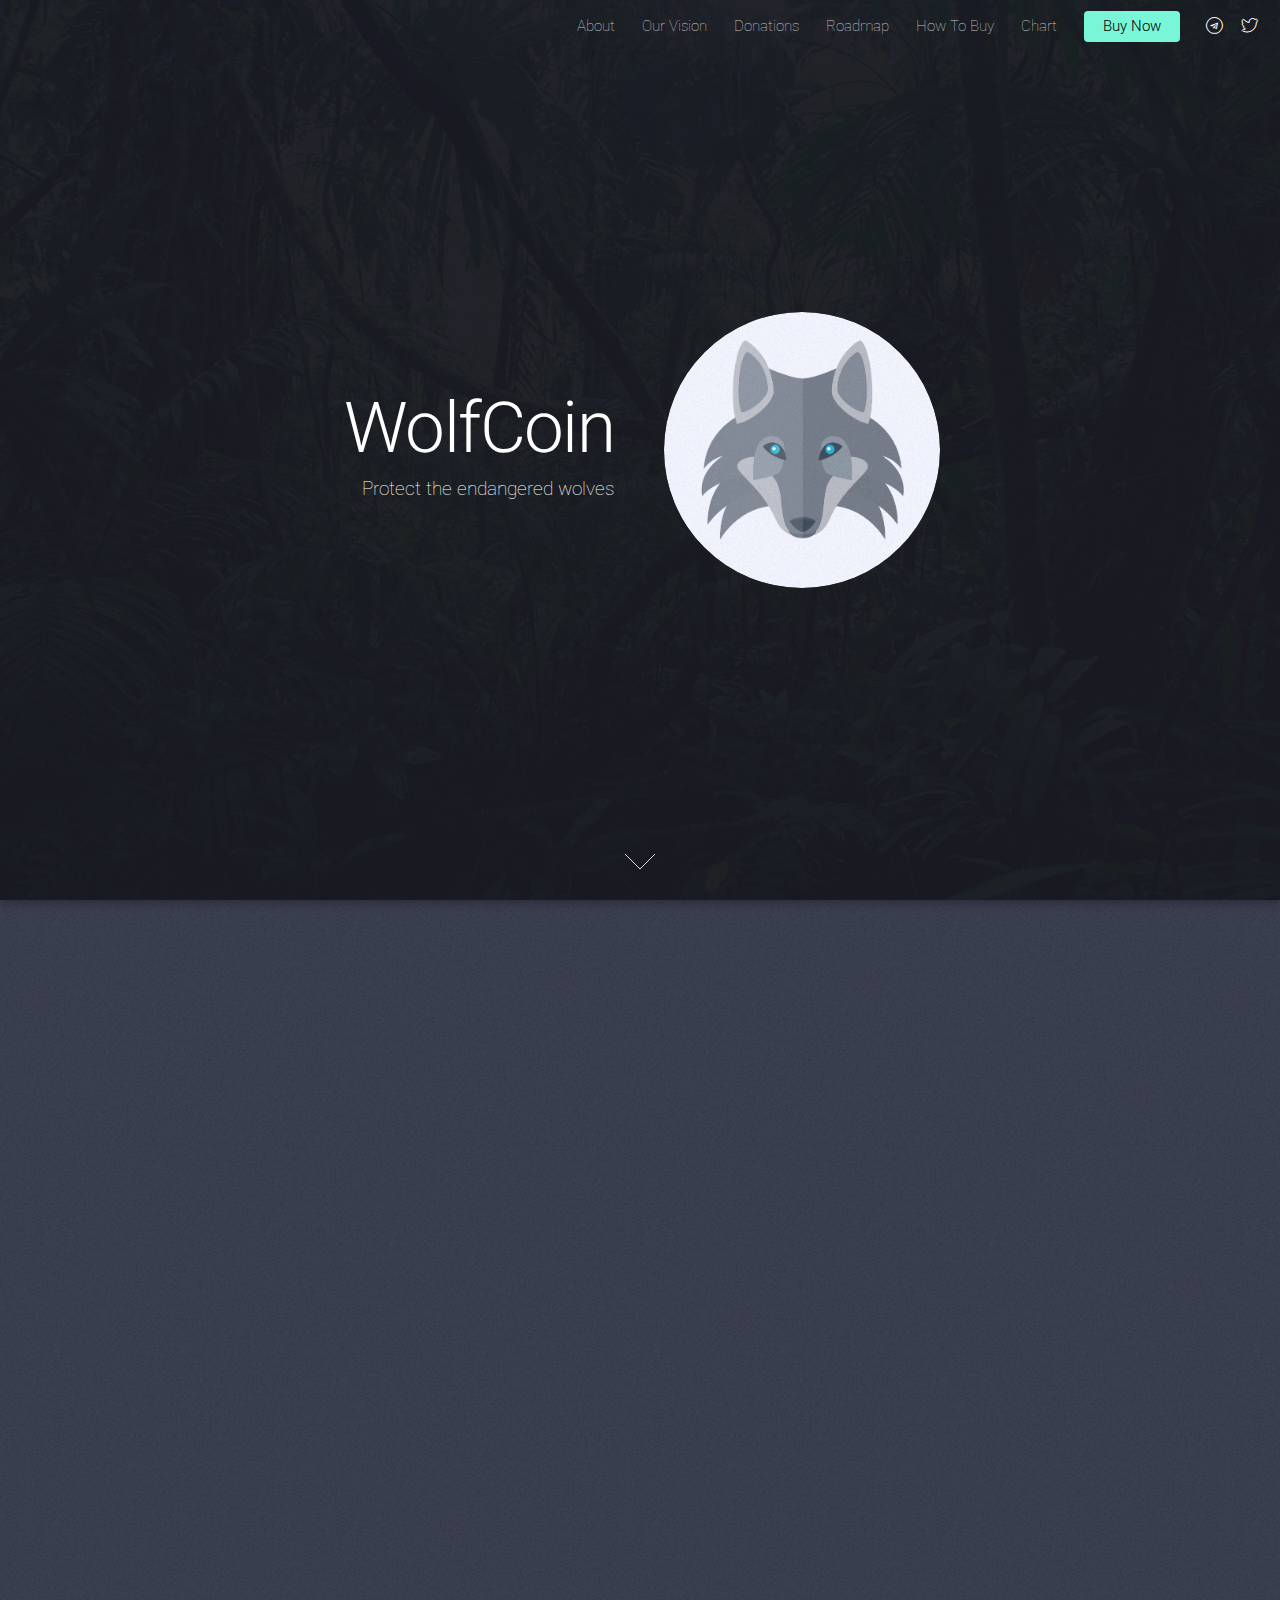
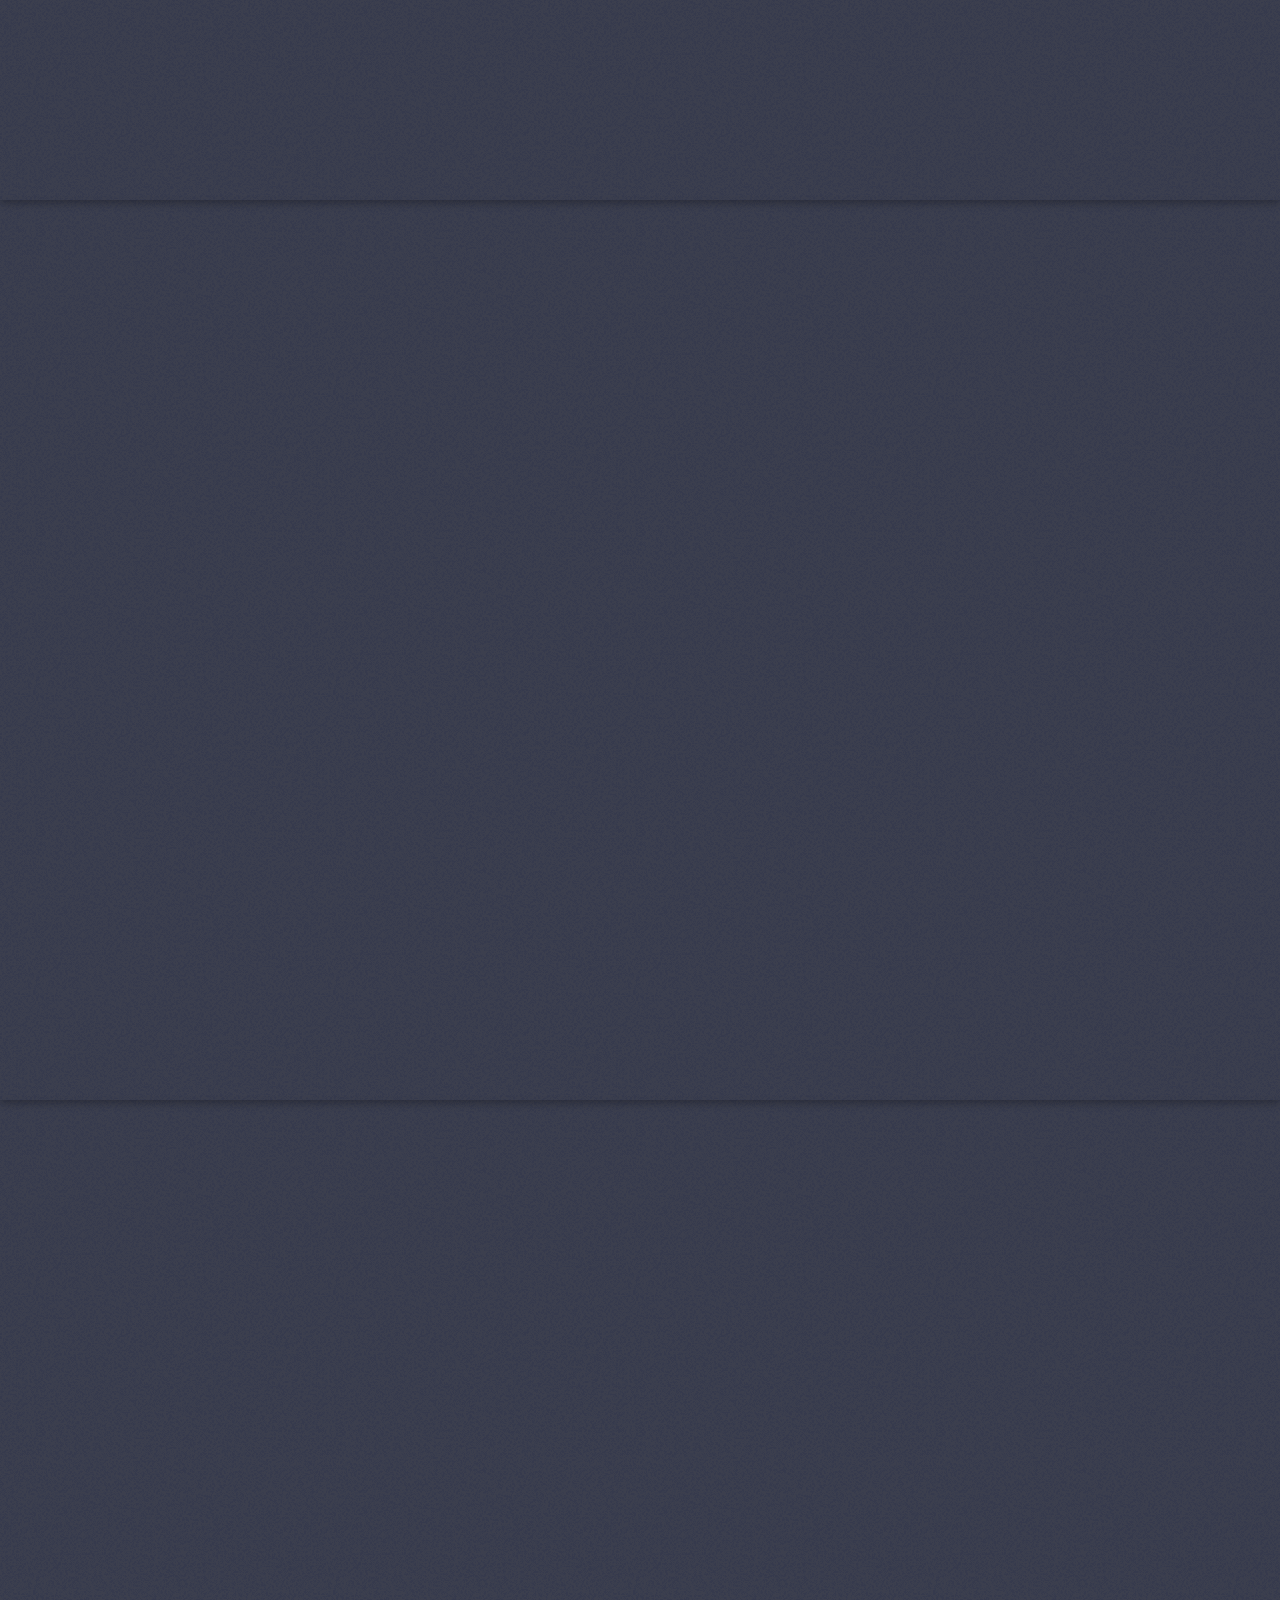
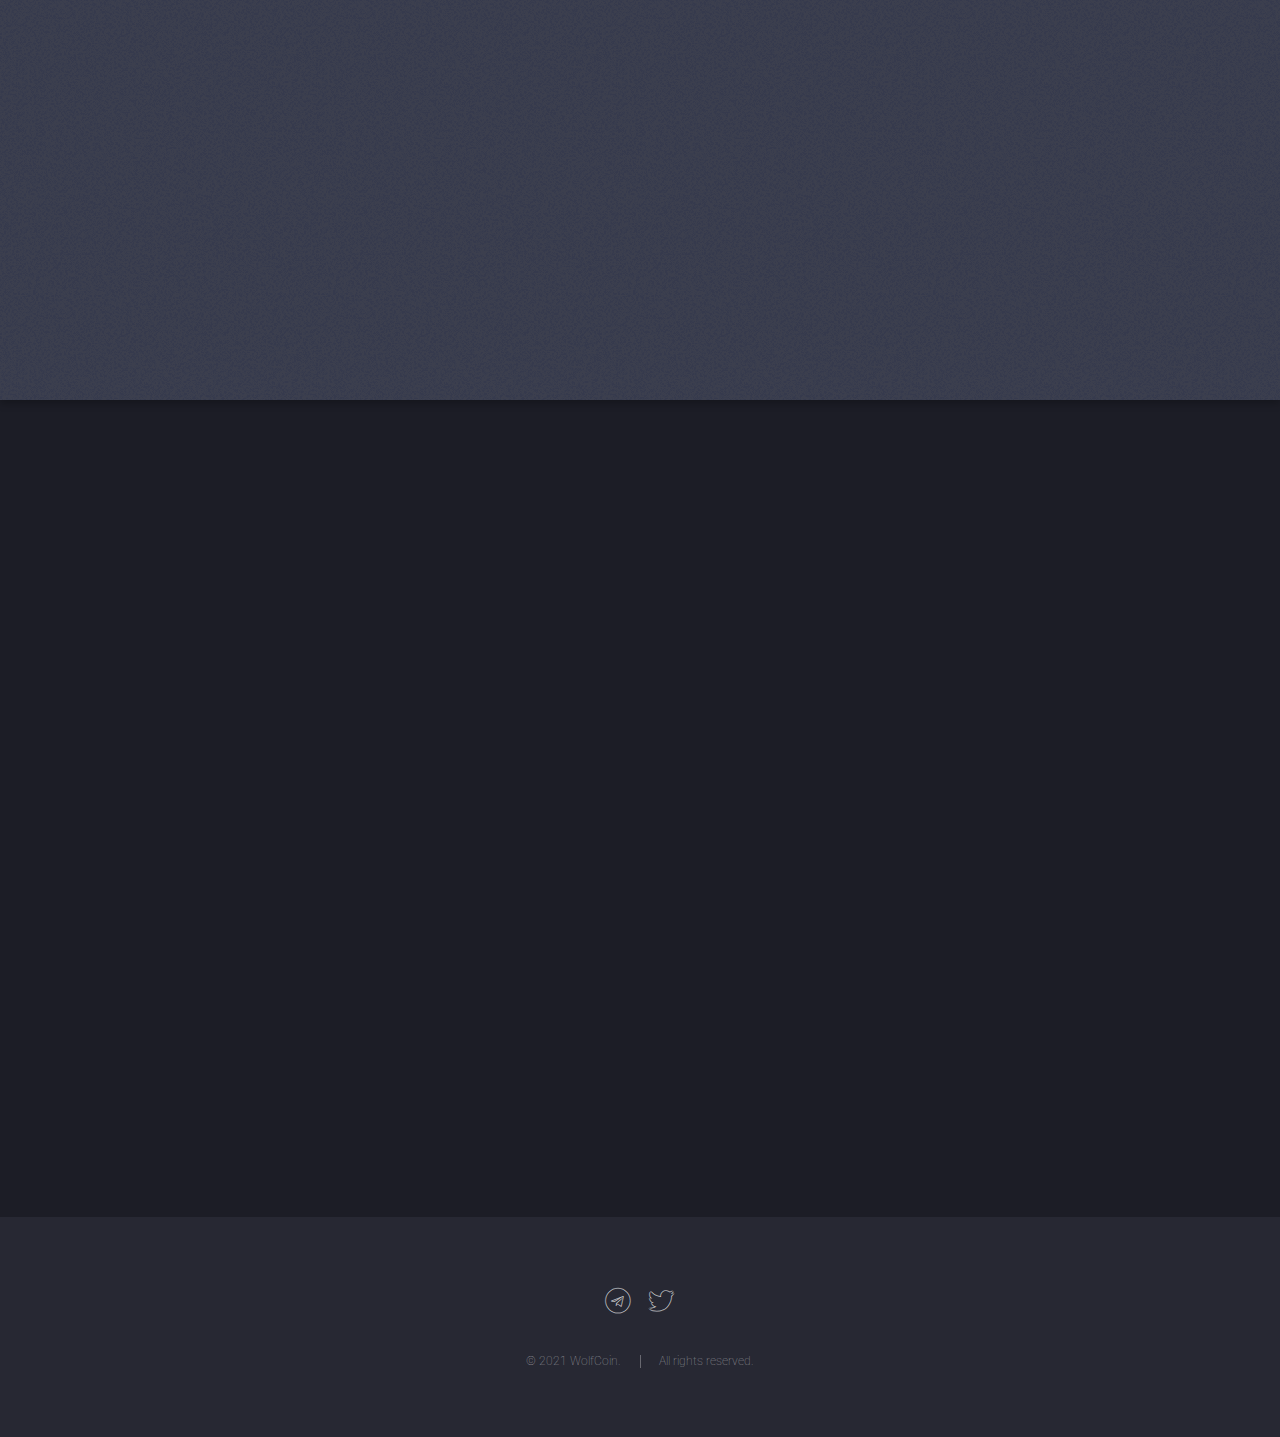
<file: index.html>
<!DOCTYPE HTML>
<!--
	Landed by HTML5 UP
	html5up.net | @ajlkn
	Free for personal and commercial use under the CCA 3.0 license (html5up.net/license)
-->
<html>
	<head>
		<title>WolfCoin - Join the Wolf Pack!</title>
		<meta charset="utf-8" />
		<meta name="viewport" content="width=device-width, initial-scale=1, user-scalable=no" />
		<link rel="stylesheet" href="assets/css/main.css" />
		<link rel="icon" href="images/favicon.ico" type="image/x-icon"/>
		<noscript><link rel="stylesheet" href="assets/css/noscript.css" /></noscript>
	</head>
	<body class="is-preload landing">
		<div id="page-wrapper">

			<!-- Header -->
				<header id="header">
				
					
					
					
					
					
					<nav id="nav">
						<ul>
						<li><a href="#one" class="scrolly">About</a></li>
									<li><a href="#two" class=" scrolly">Our Vision</a></li>
										<li><a href="#three" class="scrolly">Donations</a></li>
									<li><a href="#four" class=" scrolly">Roadmap</a></li>
									<li><a href="">How To Buy</a></li>
										<li><a href="https://poocoin.app/tokens/0x4a7350f54cc2fc7e99f245cb7a4e284ca901370d" target="_blank"">Chart</a></li>
							
							<li><a href="https://exchange.pancakeswap.finance/#/swap?outputCurrency=0x4A7350F54cc2fc7E99F245cB7a4e284Ca901370D" target="_blank" class="button primary" style="background-color:#79f6d7"><span style="color:black !important">Buy Now</span></a></li>	
							
							
						<li><a href="https://t.me/WolfCoinChat" target="_blank"" class="icon brands alt fa-telegram" ><span class="label"></span></a></li>	
						<li><a href="https://twitter.com/WolfCoinBSC" target="_blank" class="icon brands alt fa-twitter" style="margin-left:-15px" ><span class="label"></span></a></li>
						
							
						</ul>
					</nav>
				</header>

			<!-- Banner -->
				<section id="banner">
					<div class="content">
						<header>
							<h2 style="font-size:4.6em;line-height:0.95em">WolfCoin</h2>
							<p>Protect the endangered wolves<br />
							</p>
						</header>
						<span class="image"><img src="images/pic01.png" alt="" /></span>
					</div>
					<a href="#one" class="goto-next scrolly">Next</a>
				</section>

			<!-- One -->
				<section id="one" class="spotlight style1 bottom">
					<span class="image fit main"><img src="images/pic02.jpg" alt="" /></span>
					<div class="content">
						<div class="container">
							<div class="row">
								<div class="col-3 col-12-medium" style="text-align:justify" >
									<p>Join the movement and help us save endangered wolves. As we reach community milestones the team will donate to various charities focusing on supporting wolves around the world. </p>
								</div>
								<div class="col-3 col-12-medium" style="text-align:center">
								<img src="images/pic1.png" height="110" alt="" /><br><br>
									<h4>250<br>
Holders </p>
								</div>
								<div class="col-3 col-12-medium" style="text-align:center">
								<img src="images/pic2.png" height="110" alt="" /><br><br>
									<h4>30,000 $<br>
Market Cap</p>
								</div>
								<div class="col-3 col-12-medium" style="text-align:center">
								<img src="images/pic3.png" height="110" alt="" /><br><br>
									<h4>2<br>
Adoptions</p>
								</div>
							</div>
						</div>
					</div>
					<a href="#two" class="goto-next scrolly">Next</a>
				</section>

	<!-- Three -->
				<section id="two" class="spotlight style3 left">
					<span class="image fit main bottom"><img src="images/pic03.jpg" alt="" /></span>
					<div class="content">
						<header>
							<h2>Our Vision</h2>
													</header>
						<p>We believe that the world of cryptocurrencies can be used for more than just earning money. 
By supporting various organisations focusing on helping wolves thrive, we hope to inspire like-minded crypto enthusiast to join the movement and show that cryptocurrency can be used to change the world one donation at a time. 
</p>
						<p>
We choose to support the endangered wolves as they where the first animal domesticated by humans. Through the history of time, wolves have protected the ancient humans from the many dangerous threats hidden in our surroundings. 
It is now time to give back and help the species that once protected us from external danger. </p>
						
						
					</div>
					<a href="#three" class="goto-next scrolly">Next</a>
				</section>


			<!-- Two -->
				<section id="three" class="spotlight style2 right">
					<span class="image fit main"><img src="images/pic04.jpg" alt="" /></span>
					<div class="content">
						<header>
							<h2>Donations</h2>
							
						</header>
						<p>While our community is growing and reaching the many milestones, the team will donate to different 
charities helping endangered wolves. As the milestones are getting bigger, the amount of money donated is also growing. 
</p><p>
Our first symbolic Wolf adoption was achieved via the World Wildlife Fund, which is a charitible organisation focused on preserving endangered species. 
The community helped us name our first Wolf.
Join us on our social media channels and help us decide where to send our donations. </p>
						<ul class="actions">
							<li><a href="#" class="button">Learn More</a></li>
						</ul>
					</div>
					<a href="#four" class="goto-next scrolly">Next</a>
				</section>

		
			<!-- Four -->
				<section id="four" class="wrapper style1 special fade-up">
					<div class="container" style="width:80em">
						<header class="major">
							<h2>Roadmap</h2>
							
						</header>
						<div class="box alt" style="text-align:left">
							<div class="row gtr-uniform">
									<section class="col-3 col-6-medium col-12-xsmall">
									
									<h2>Stage 1</h3>
									<p style="font-size:0.8em">FairLaunch on PancakeSwap V2<br>

LP Burn Event & Renounce of Ownership Event<br>

Twitter, Telegram, TikTok, Website<br>

First Wolf Adoption<br>

Establish Admin & Mod team <br>

								</section>
									<section class="col-3 col-6-medium col-12-xsmall">
									
									<h2>Stage 2</h3>
									<p style="font-size:0.8em">Develop Social Media Presence<br>

Whitepaper released<br>
Smart Contract Audit<br>
Marketing Campaigns<br>

Establishment of Donation Wallet<br>






								</section>
								<section class="col-3 col-6-medium col-12-xsmall">
									
									<h2>Stage 3</h3>
									<p style="font-size:0.8em">
									Focus on Community Building <br>
									
									Creation of Charity Events for Animals<br>

Establishment of Merchandise Store<br>



NFT Rewards for Holders (BSC Scan Proof)<br>

Listings on CoinGecko / CoinMarketCap / Blockfolio<br>

</p>
								</section>
									<section class="col-3 col-6-medium col-12-xsmall">
									
									<h2>Stage 4</h3>
									<p style="font-size:0.8em">Listings on Exchanges<br>

Seek charity partnership <br>

Seek Influencer partnership <br>

Creation of NFT Marketplace<br>

Community-driven Projects</p>
								</section>
								
							</div>
						</div>
						<footer class="major">
						
						</footer>
					</div>
				</section>

			<!-- Five 
				<section id="five" class="wrapper style1 special fade-up">
					<div class="container">
					
						
							<div class="row gtr-uniform gtr-50">
								<section class="col-4 col-6-medium col-12-xsmall">
									<h1 style="font-size:3.5em">👥</h1>
									<h3>One</h3>
									<p style="font-size:0.8em"></p>
								</section>
								<section class="col-4 col-6-medium col-12-xsmall">
									<h1 style="font-size:3.5em">🌱</h1>
										<h3>Two</h3>
									<p style="font-size:0.8em"><br>

</p>
								</section>	<section class="col-4 col-6-medium col-12-xsmall">
									<h1 style="font-size:3.5em">🔍</h1>
										<h3>Three</h3>
									<p style="font-size:0.8em"><br>

</p>
								</section>
							

						
							</div>
						
					</div>
					
				
					
				</section>
				-->
				
				<section class="wrapper style1 special fade-up">	<div class="container">
						<header>
							<h2 style="color:#79f6d7">Contract Address<br>
0x4a7350f54cc2fc7e99f245cb7a4e284ca901370d</h2>
							<p>Please trade responsibly and invest only an amount you are comfortable with.</p>
						</header>
					
					</div></section>
				
				

			<!-- Footer -->
				<footer id="footer">
					<ul class="icons">
						<li><a href="https://t.me/WolfCoinChat" target="_blank" class="icon brands alt fa-telegram"><span class="label">Telegram</span></a></li>
						<li><a href="https://twitter.com/WolfCoinBSC" target="_blank" class="icon brands alt fa-twitter"><span class="label">Twitter</span></a></li>
											
					</ul>
					<ul class="copyright">
						<li>&copy; 2021 WolfCoin.</li><li>All rights reserved.</li>
					</ul>
				</footer>

		</div>

		<!-- Scripts -->
			<script src="assets/js/jquery.min.js"></script>
			<script src="assets/js/jquery.scrolly.min.js"></script>
			<script src="assets/js/jquery.dropotron.min.js"></script>
			<script src="assets/js/jquery.scrollex.min.js"></script>
			<script src="assets/js/browser.min.js"></script>
			<script src="assets/js/breakpoints.min.js"></script>
			<script src="assets/js/util.js"></script>
			<script src="assets/js/main.js"></script>

	</body>
</html>
</file>
<file: assets/css/noscript.css>
/*
	Landed by HTML5 UP
	html5up.net | @ajlkn
	Free for personal and commercial use under the CCA 3.0 license (html5up.net/license)
*/

/* Loader */

	body.landing.is-preload:before {
		display: none;
	}

	body.landing.is-preload:after {
		display: none;
	}
</file>
<file: assets/css/main.css>
@import url("fontawesome-all.min.css");
@import url("https://fonts.googleapis.com/css?family=Roboto:100,300,100italic,300italic");

/*
	Landed by HTML5 UP
	html5up.net | @ajlkn
	Free for personal and commercial use under the CCA 3.0 license (html5up.net/license)
*/

html, body, div, span, applet, object,
iframe, h1, h2, h3, h4, h5, h6, p, blockquote,
pre, a, abbr, acronym, address, big, cite,
code, del, dfn, em, img, ins, kbd, q, s, samp,
small, strike, strong, sub, sup, tt, var, b,
u, i, center, dl, dt, dd, ol, ul, li, fieldset,
form, label, legend, table, caption, tbody,
tfoot, thead, tr, th, td, article, aside,
canvas, details, embed, figure, figcaption,
footer, header, hgroup, menu, nav, output, ruby,
section, summary, time, mark, audio, video {
	margin: 0;
	padding: 0;
	border: 0;
	font-size: 100%;
	font: inherit;
	vertical-align: baseline;}

article, aside, details, figcaption, figure,
footer, header, hgroup, menu, nav, section {
	display: block;}

body {
	line-height: 1;
}

ol, ul {
	list-style: none;
}

blockquote, q {
	quotes: none;
}

	blockquote:before, blockquote:after, q:before, q:after {
		content: '';
		content: none;
	}

table {
	border-collapse: collapse;
	border-spacing: 0;
}

body {
	-webkit-text-size-adjust: none;
}

mark {
	background-color: transparent;
	color: inherit;
}

input::-moz-focus-inner {
	border: 0;
	padding: 0;
}

input, select, textarea {
	-moz-appearance: none;
	-webkit-appearance: none;
	-ms-appearance: none;
	appearance: none;
}

/* Basic */

	html {
		box-sizing: border-box;
	}

	*, *:before, *:after {
		box-sizing: inherit;
	}

	html, body {
		background: #1c1d26;
	}

	body.is-preload *, body.is-preload *:before, body.is-preload *:after {
		-moz-animation: none !important;
		-webkit-animation: none !important;
		-ms-animation: none !important;
		animation: none !important;
		-moz-transition: none !important;
		-webkit-transition: none !important;
		-ms-transition: none !important;
		transition: none !important;
	}

	body, input, select, textarea {
		color: rgba(255, 255, 255, 0.75);
		font-family: "Roboto", Helvetica, sans-serif;
		font-size: 15pt;
		font-weight: 100;
		line-height: 1.75em;
	}

	a {
		-moz-transition: border-color 0.2s ease-in-out, color 0.2s ease-in-out;
		-webkit-transition: border-color 0.2s ease-in-out, color 0.2s ease-in-out;
		-ms-transition: border-color 0.2s ease-in-out, color 0.2s ease-in-out;
		transition: border-color 0.2s ease-in-out, color 0.2s ease-in-out;
		border-bottom: dotted 1px;
		color: #79f6d7;
		text-decoration: none;
	}

		a:hover {
			color: #79f6d7 !important;
			border-bottom-color: transparent;
		}

	strong, b {
		color: #ffffff;
		font-weight: 300;
	}

	em, i {
		font-style: italic;
	}

	p {
		margin: 0 0 2em 0;
	}

	h1, h2, h3, h4, h5, h6 {
		color: #ffffff;
		font-weight: 300;
		line-height: 1em;
		margin: 0 0 1em 0;
	}

		h1 a, h2 a, h3 a, h4 a, h5 a, h6 a {
			color: inherit;
			border: 0;
		}

	h2 {
		font-size: 2em;
		line-height: 1.5em;
		letter-spacing: -0.025em;
	}

	h3 {
		font-size: 1.35em;
		line-height: 1.5em;
	}

	h4 {
		font-size: 1.1em;
		line-height: 1.5em;
	}

	h5 {
		font-size: 0.9em;
		line-height: 1.5em;
	}

	h6 {
		font-size: 0.7em;
		line-height: 1.5em;
	}

	sub {
		font-size: 0.8em;
		position: relative;
		top: 0.5em;
	}

	sup {
		font-size: 0.8em;
		position: relative;
		top: -0.5em;
	}

	hr {
		border: 0;
		border-bottom: solid 1px rgba(255, 255, 255, 0.3);
		margin: 3em 0;
	}

		hr.major {
			margin: 4em 0;
		}

	blockquote {
		border-left: solid 4px rgba(255, 255, 255, 0.3);
		font-style: italic;
		margin: 0 0 2em 0;
		padding: 0.5em 0 0.5em 2em;
	}

	code {
		background: rgba(255, 255, 255, 0.075);
		border-radius: 4px;
		font-family: "Courier New", monospace;
		font-size: 0.9em;
		margin: 0 0.25em;
		padding: 0.25em 0.65em;
	}

	pre {
		-webkit-overflow-scrolling: touch;
		font-family: "Courier New", monospace;
		font-size: 0.9em;
		margin: 0 0 2em 0;
	}

		pre code {
			display: block;
			line-height: 1.75em;
			padding: 1em 1.5em;
			overflow-x: auto;
		}

	.align-left {
		text-align: left;
	}

	.align-center {
		text-align: center;
	}

	.align-right {
		text-align: right;
	}

/* Loader */

	@-moz-keyframes spinner-show {
		0% {
			opacity: 0;
		}

		100% {
			opacity: 1;
		}
	}

	@-webkit-keyframes spinner-show {
		0% {
			opacity: 0;
		}

		100% {
			opacity: 1;
		}
	}

	@-ms-keyframes spinner-show {
		0% {
			opacity: 0;
		}

		100% {
			opacity: 1;
		}
	}

	@keyframes spinner-show {
		0% {
			opacity: 0;
		}

		100% {
			opacity: 1;
		}
	}

	@-moz-keyframes spinner-hide {
		0% {
			color: rgba(255, 255, 255, 0.15);
			z-index: 100001;
			-moz-transform: scale(1) rotate(0deg);
			-webkit-transform: scale(1) rotate(0deg);
			-ms-transform: scale(1) rotate(0deg);
			transform: scale(1) rotate(0deg);
		}

		99% {
			color: #1c1d26;
			z-index: 100001;
			-moz-transform: scale(0.5) rotate(360deg);
			-webkit-transform: scale(0.5) rotate(360deg);
			-ms-transform: scale(0.5) rotate(360deg);
			transform: scale(0.5) rotate(360deg);
		}

		100% {
			color: #1c1d26;
			z-index: -1;
			-moz-transform: scale(0.5) rotate(360deg);
			-webkit-transform: scale(0.5) rotate(360deg);
			-ms-transform: scale(0.5) rotate(360deg);
			transform: scale(0.5) rotate(360deg);
		}
	}

	@-webkit-keyframes spinner-hide {
		0% {
			color: rgba(255, 255, 255, 0.15);
			z-index: 100001;
			-moz-transform: scale(1) rotate(0deg);
			-webkit-transform: scale(1) rotate(0deg);
			-ms-transform: scale(1) rotate(0deg);
			transform: scale(1) rotate(0deg);
		}

		99% {
			color: #1c1d26;
			z-index: 100001;
			-moz-transform: scale(0.5) rotate(360deg);
			-webkit-transform: scale(0.5) rotate(360deg);
			-ms-transform: scale(0.5) rotate(360deg);
			transform: scale(0.5) rotate(360deg);
		}

		100% {
			color: #1c1d26;
			z-index: -1;
			-moz-transform: scale(0.5) rotate(360deg);
			-webkit-transform: scale(0.5) rotate(360deg);
			-ms-transform: scale(0.5) rotate(360deg);
			transform: scale(0.5) rotate(360deg);
		}
	}

	@-ms-keyframes spinner-hide {
		0% {
			color: rgba(255, 255, 255, 0.15);
			z-index: 100001;
			-moz-transform: scale(1) rotate(0deg);
			-webkit-transform: scale(1) rotate(0deg);
			-ms-transform: scale(1) rotate(0deg);
			transform: scale(1) rotate(0deg);
		}

		99% {
			color: #1c1d26;
			z-index: 100001;
			-moz-transform: scale(0.5) rotate(360deg);
			-webkit-transform: scale(0.5) rotate(360deg);
			-ms-transform: scale(0.5) rotate(360deg);
			transform: scale(0.5) rotate(360deg);
		}

		100% {
			color: #1c1d26;
			z-index: -1;
			-moz-transform: scale(0.5) rotate(360deg);
			-webkit-transform: scale(0.5) rotate(360deg);
			-ms-transform: scale(0.5) rotate(360deg);
			transform: scale(0.5) rotate(360deg);
		}
	}

	@keyframes spinner-hide {
		0% {
			color: rgba(255, 255, 255, 0.15);
			z-index: 100001;
			-moz-transform: scale(1) rotate(0deg);
			-webkit-transform: scale(1) rotate(0deg);
			-ms-transform: scale(1) rotate(0deg);
			transform: scale(1) rotate(0deg);
		}

		99% {
			color: #1c1d26;
			z-index: 100001;
			-moz-transform: scale(0.5) rotate(360deg);
			-webkit-transform: scale(0.5) rotate(360deg);
			-ms-transform: scale(0.5) rotate(360deg);
			transform: scale(0.5) rotate(360deg);
		}

		100% {
			color: #1c1d26;
			z-index: -1;
			-moz-transform: scale(0.5) rotate(360deg);
			-webkit-transform: scale(0.5) rotate(360deg);
			-ms-transform: scale(0.5) rotate(360deg);
			transform: scale(0.5) rotate(360deg);
		}
	}

	@-moz-keyframes spinner-rotate {
		0% {
			-moz-transform: scale(1) rotate(0deg);
			-webkit-transform: scale(1) rotate(0deg);
			-ms-transform: scale(1) rotate(0deg);
			transform: scale(1) rotate(0deg);
		}

		100% {
			-moz-transform: scale(1) rotate(360deg);
			-webkit-transform: scale(1) rotate(360deg);
			-ms-transform: scale(1) rotate(360deg);
			transform: scale(1) rotate(360deg);
		}
	}

	@-webkit-keyframes spinner-rotate {
		0% {
			-moz-transform: scale(1) rotate(0deg);
			-webkit-transform: scale(1) rotate(0deg);
			-ms-transform: scale(1) rotate(0deg);
			transform: scale(1) rotate(0deg);
		}

		100% {
			-moz-transform: scale(1) rotate(360deg);
			-webkit-transform: scale(1) rotate(360deg);
			-ms-transform: scale(1) rotate(360deg);
			transform: scale(1) rotate(360deg);
		}
	}

	@-ms-keyframes spinner-rotate {
		0% {
			-moz-transform: scale(1) rotate(0deg);
			-webkit-transform: scale(1) rotate(0deg);
			-ms-transform: scale(1) rotate(0deg);
			transform: scale(1) rotate(0deg);
		}

		100% {
			-moz-transform: scale(1) rotate(360deg);
			-webkit-transform: scale(1) rotate(360deg);
			-ms-transform: scale(1) rotate(360deg);
			transform: scale(1) rotate(360deg);
		}
	}

	@keyframes spinner-rotate {
		0% {
			-moz-transform: scale(1) rotate(0deg);
			-webkit-transform: scale(1) rotate(0deg);
			-ms-transform: scale(1) rotate(0deg);
			transform: scale(1) rotate(0deg);
		}

		100% {
			-moz-transform: scale(1) rotate(360deg);
			-webkit-transform: scale(1) rotate(360deg);
			-ms-transform: scale(1) rotate(360deg);
			transform: scale(1) rotate(360deg);
		}
	}

	@-moz-keyframes overlay-hide {
		0% {
			opacity: 1;
			z-index: 100000;
		}

		15% {
			opacity: 1;
			z-index: 100000;
		}

		99% {
			opacity: 0;
			z-index: 100000;
		}

		100% {
			opacity: 0;
			z-index: -1;
		}
	}

	@-webkit-keyframes overlay-hide {
		0% {
			opacity: 1;
			z-index: 100000;
		}

		15% {
			opacity: 1;
			z-index: 100000;
		}

		99% {
			opacity: 0;
			z-index: 100000;
		}

		100% {
			opacity: 0;
			z-index: -1;
		}
	}

	@-ms-keyframes overlay-hide {
		0% {
			opacity: 1;
			z-index: 100000;
		}

		15% {
			opacity: 1;
			z-index: 100000;
		}

		99% {
			opacity: 0;
			z-index: 100000;
		}

		100% {
			opacity: 0;
			z-index: -1;
		}
	}

	@keyframes overlay-hide {
		0% {
			opacity: 1;
			z-index: 100000;
		}

		15% {
			opacity: 1;
			z-index: 100000;
		}

		99% {
			opacity: 0;
			z-index: 100000;
		}

		100% {
			opacity: 0;
			z-index: -1;
		}
	}

	body.landing {
		text-decoration: none;
	}

		body.landing:before {
			-moz-osx-font-smoothing: grayscale;
			-webkit-font-smoothing: antialiased;
			display: inline-block;
			font-style: normal;
			font-variant: normal;
			text-rendering: auto;
			line-height: 1;
			text-transform: none !important;
			font-family: 'Font Awesome 5 Free';
			font-weight: 900;
		}

		body.landing:before {
			-moz-animation: spinner-show 1.5s 1 0.25s ease forwards, spinner-hide 0.25s ease-in-out forwards !important;
			-webkit-animation: spinner-show 1.5s 1 0.25s ease forwards, spinner-hide 0.25s ease-in-out forwards !important;
			-ms-animation: spinner-show 1.5s 1 0.25s ease forwards, spinner-hide 0.25s ease-in-out forwards !important;
			animation: spinner-show 1.5s 1 0.25s ease forwards, spinner-hide 0.25s ease-in-out forwards !important;
			-moz-transform-origin: 50% 50%;
			-webkit-transform-origin: 50% 50%;
			-ms-transform-origin: 50% 50%;
			transform-origin: 50% 50%;
			color: rgba(255, 255, 255, 0.15);
			content: '\f1ce';
			cursor: default;
			display: block;
			font-size: 2em;
			height: 2em;
			left: 50%;
			line-height: 2em;
			margin: -1em 0 0 -1em;
			opacity: 0;
			position: fixed;
			text-align: center;
			top: 50%;
			width: 2em;
			z-index: -1;
		}

		body.landing:after {
			-moz-animation: overlay-hide 1.5s ease-in forwards !important;
			-webkit-animation: overlay-hide 1.5s ease-in forwards !important;
			-ms-animation: overlay-hide 1.5s ease-in forwards !important;
			animation: overlay-hide 1.5s ease-in forwards !important;
			background: #1c1d26;
			content: '';
			display: block;
			height: 100%;
			left: 0;
			opacity: 0;
			position: fixed;
			top: 0;
			width: 100%;
			z-index: -1;
		}

		body.landing.is-preload:before {
			-moz-animation: spinner-show 1.5s 1 0.25s ease forwards, spinner-rotate 0.75s infinite linear !important;
			-webkit-animation: spinner-show 1.5s 1 0.25s ease forwards, spinner-rotate 0.75s infinite linear !important;
			-ms-animation: spinner-show 1.5s 1 0.25s ease forwards, spinner-rotate 0.75s infinite linear !important;
			animation: spinner-show 1.5s 1 0.25s ease forwards, spinner-rotate 0.75s infinite linear !important;
			z-index: 100001;
		}

		body.landing.is-preload:after {
			-moz-animation: none !important;
			-webkit-animation: none !important;
			-ms-animation: none !important;
			animation: none !important;
			opacity: 1;
			z-index: 100000;
		}

	@media (-webkit-min-device-pixel-ratio: 2) {

		body.landing:before {
			line-height: 2.025em;
		}

	}

/* Container */

	.container {
		margin: 0 auto;
		max-width: calc(100% - 4em);
		width: 70em;
	}

		.container.xsmall {
			width: 17.5em;
		}

		.container.small {
			width: 35em;
		}

		.container.medium {
			width: 52.5em;
		}

		.container.large {
			width: 87.5em;
		}

		.container.xlarge {
			width: 105em;
		}

		.container.max {
			width: 100%;
		}

		@media screen and (max-width: 1280px) {

			.container {
				width: 90%;
				max-width: 100%;
			}

		}

		@media screen and (max-width: 980px) {

			.container {
				width: 100% !important;
			}

		}

/* Row */

	.row {
		display: flex;
		flex-wrap: wrap;
		box-sizing: border-box;
		align-items: stretch;
	}

		.row > * {
			box-sizing: border-box;
		}

		.row.gtr-uniform > * > :last-child {
			margin-bottom: 0;
		}

		.row.aln-left {
			justify-content: flex-start;
		}

		.row.aln-center {
			justify-content: center;
		}

		.row.aln-right {
			justify-content: flex-end;
		}

		.row.aln-top {
			align-items: flex-start;
		}

		.row.aln-middle {
			align-items: center;
		}

		.row.aln-bottom {
			align-items: flex-end;
		}

		.row > .imp {
			order: -1;
		}

		.row > .col-1 {
			width: 8.33333%;
		}

		.row > .off-1 {
			margin-left: 8.33333%;
		}

		.row > .col-2 {
			width: 16.66667%;
		}

		.row > .off-2 {
			margin-left: 16.66667%;
		}

		.row > .col-3 {
			width: 25%;
		}

		.row > .off-3 {
			margin-left: 25%;
		}

		.row > .col-4 {
			width: 33.33333%;
		}

		.row > .off-4 {
			margin-left: 33.33333%;
		}

		.row > .col-5 {
			width: 41.66667%;
		}

		.row > .off-5 {
			margin-left: 41.66667%;
		}

		.row > .col-6 {
			width: 50%;
		}

		.row > .off-6 {
			margin-left: 50%;
		}

		.row > .col-7 {
			width: 58.33333%;
		}

		.row > .off-7 {
			margin-left: 58.33333%;
		}

		.row > .col-8 {
			width: 66.66667%;
		}

		.row > .off-8 {
			margin-left: 66.66667%;
		}

		.row > .col-9 {
			width: 75%;
		}

		.row > .off-9 {
			margin-left: 75%;
		}

		.row > .col-10 {
			width: 83.33333%;
		}

		.row > .off-10 {
			margin-left: 83.33333%;
		}

		.row > .col-11 {
			width: 91.66667%;
		}

		.row > .off-11 {
			margin-left: 91.66667%;
		}

		.row > .col-12 {
			width: 100%;
		}

		.row > .off-12 {
			margin-left: 100%;
		}

		.row.gtr-0 {
			margin-top: 0;
			margin-left: 0em;
		}

			.row.gtr-0 > * {
				padding: 0 0 0 0em;
			}

			.row.gtr-0.gtr-uniform {
				margin-top: 0em;
			}

				.row.gtr-0.gtr-uniform > * {
					padding-top: 0em;
				}

		.row.gtr-25 {
			margin-top: 0;
			margin-left: -0.625em;
		}

			.row.gtr-25 > * {
				padding: 0 0 0 0.625em;
			}

			.row.gtr-25.gtr-uniform {
				margin-top: -0.625em;
			}

				.row.gtr-25.gtr-uniform > * {
					padding-top: 0.625em;
				}

		.row.gtr-50 {
			margin-top: 0;
			margin-left: -1.25em;
		}

			.row.gtr-50 > * {
				padding: 0 0 0 1.25em;
			}

			.row.gtr-50.gtr-uniform {
				margin-top: -1.25em;
			}

				.row.gtr-50.gtr-uniform > * {
					padding-top: 1.25em;
				}

		.row {
			margin-top: 0;
			margin-left: -2.5em;
		}

			.row > * {
				padding: 0 0 0 2.5em;
			}

			.row.gtr-uniform {
				margin-top: -2.5em;
			}

				.row.gtr-uniform > * {
					padding-top: 2.5em;
				}

		.row.gtr-150 {
			margin-top: 0;
			margin-left: -3.75em;
		}

			.row.gtr-150 > * {
				padding: 0 0 0 3.75em;
			}

			.row.gtr-150.gtr-uniform {
				margin-top: -3.75em;
			}

				.row.gtr-150.gtr-uniform > * {
					padding-top: 3.75em;
				}

		.row.gtr-200 {
			margin-top: 0;
			margin-left: -5em;
		}

			.row.gtr-200 > * {
				padding: 0 0 0 5em;
			}

			.row.gtr-200.gtr-uniform {
				margin-top: -5em;
			}

				.row.gtr-200.gtr-uniform > * {
					padding-top: 5em;
				}

		@media screen and (max-width: 1680px) {

			.row {
				display: flex;
				flex-wrap: wrap;
				box-sizing: border-box;
				align-items: stretch;
			}

				.row > * {
					box-sizing: border-box;
				}

				.row.gtr-uniform > * > :last-child {
					margin-bottom: 0;
				}

				.row.aln-left {
					justify-content: flex-start;
				}

				.row.aln-center {
					justify-content: center;
				}

				.row.aln-right {
					justify-content: flex-end;
				}

				.row.aln-top {
					align-items: flex-start;
				}

				.row.aln-middle {
					align-items: center;
				}

				.row.aln-bottom {
					align-items: flex-end;
				}

				.row > .imp-xlarge {
					order: -1;
				}

				.row > .col-1-xlarge {
					width: 8.33333%;
				}

				.row > .off-1-xlarge {
					margin-left: 8.33333%;
				}

				.row > .col-2-xlarge {
					width: 16.66667%;
				}

				.row > .off-2-xlarge {
					margin-left: 16.66667%;
				}

				.row > .col-3-xlarge {
					width: 25%;
				}

				.row > .off-3-xlarge {
					margin-left: 25%;
				}

				.row > .col-4-xlarge {
					width: 33.33333%;
				}

				.row > .off-4-xlarge {
					margin-left: 33.33333%;
				}

				.row > .col-5-xlarge {
					width: 41.66667%;
				}

				.row > .off-5-xlarge {
					margin-left: 41.66667%;
				}

				.row > .col-6-xlarge {
					width: 50%;
				}

				.row > .off-6-xlarge {
					margin-left: 50%;
				}

				.row > .col-7-xlarge {
					width: 58.33333%;
				}

				.row > .off-7-xlarge {
					margin-left: 58.33333%;
				}

				.row > .col-8-xlarge {
					width: 66.66667%;
				}

				.row > .off-8-xlarge {
					margin-left: 66.66667%;
				}

				.row > .col-9-xlarge {
					width: 75%;
				}

				.row > .off-9-xlarge {
					margin-left: 75%;
				}

				.row > .col-10-xlarge {
					width: 83.33333%;
				}

				.row > .off-10-xlarge {
					margin-left: 83.33333%;
				}

				.row > .col-11-xlarge {
					width: 91.66667%;
				}

				.row > .off-11-xlarge {
					margin-left: 91.66667%;
				}

				.row > .col-12-xlarge {
					width: 100%;
				}

				.row > .off-12-xlarge {
					margin-left: 100%;
				}

				.row.gtr-0 {
					margin-top: 0;
					margin-left: 0em;
				}

					.row.gtr-0 > * {
						padding: 0 0 0 0em;
					}

					.row.gtr-0.gtr-uniform {
						margin-top: 0em;
					}

						.row.gtr-0.gtr-uniform > * {
							padding-top: 0em;
						}

				.row.gtr-25 {
					margin-top: 0;
					margin-left: -0.625em;
				}

					.row.gtr-25 > * {
						padding: 0 0 0 0.625em;
					}

					.row.gtr-25.gtr-uniform {
						margin-top: -0.625em;
					}

						.row.gtr-25.gtr-uniform > * {
							padding-top: 0.625em;
						}

				.row.gtr-50 {
					margin-top: 0;
					margin-left: -1.25em;
				}

					.row.gtr-50 > * {
						padding: 0 0 0 1.25em;
					}

					.row.gtr-50.gtr-uniform {
						margin-top: -1.25em;
					}

						.row.gtr-50.gtr-uniform > * {
							padding-top: 1.25em;
						}

				.row {
					margin-top: 0;
					margin-left: -2.5em;
				}

					.row > * {
						padding: 0 0 0 2.5em;
					}

					.row.gtr-uniform {
						margin-top: -2.5em;
					}

						.row.gtr-uniform > * {
							padding-top: 2.5em;
						}

				.row.gtr-150 {
					margin-top: 0;
					margin-left: -3.75em;
				}

					.row.gtr-150 > * {
						padding: 0 0 0 3.75em;
					}

					.row.gtr-150.gtr-uniform {
						margin-top: -3.75em;
					}

						.row.gtr-150.gtr-uniform > * {
							padding-top: 3.75em;
						}

				.row.gtr-200 {
					margin-top: 0;
					margin-left: -5em;
				}

					.row.gtr-200 > * {
						padding: 0 0 0 5em;
					}

					.row.gtr-200.gtr-uniform {
						margin-top: -5em;
					}

						.row.gtr-200.gtr-uniform > * {
							padding-top: 5em;
						}

		}

		@media screen and (max-width: 1280px) {

			.row {
				display: flex;
				flex-wrap: wrap;
				box-sizing: border-box;
				align-items: stretch;
			}

				.row > * {
					box-sizing: border-box;
				}

				.row.gtr-uniform > * > :last-child {
					margin-bottom: 0;
				}

				.row.aln-left {
					justify-content: flex-start;
				}

				.row.aln-center {
					justify-content: center;
				}

				.row.aln-right {
					justify-content: flex-end;
				}

				.row.aln-top {
					align-items: flex-start;
				}

				.row.aln-middle {
					align-items: center;
				}

				.row.aln-bottom {
					align-items: flex-end;
				}

				.row > .imp-large {
					order: -1;
				}

				.row > .col-1-large {
					width: 8.33333%;
				}

				.row > .off-1-large {
					margin-left: 8.33333%;
				}

				.row > .col-2-large {
					width: 16.66667%;
				}

				.row > .off-2-large {
					margin-left: 16.66667%;
				}

				.row > .col-3-large {
					width: 25%;
				}

				.row > .off-3-large {
					margin-left: 25%;
				}

				.row > .col-4-large {
					width: 33.33333%;
				}

				.row > .off-4-large {
					margin-left: 33.33333%;
				}

				.row > .col-5-large {
					width: 41.66667%;
				}

				.row > .off-5-large {
					margin-left: 41.66667%;
				}

				.row > .col-6-large {
					width: 50%;
				}

				.row > .off-6-large {
					margin-left: 50%;
				}

				.row > .col-7-large {
					width: 58.33333%;
				}

				.row > .off-7-large {
					margin-left: 58.33333%;
				}

				.row > .col-8-large {
					width: 66.66667%;
				}

				.row > .off-8-large {
					margin-left: 66.66667%;
				}

				.row > .col-9-large {
					width: 75%;
				}

				.row > .off-9-large {
					margin-left: 75%;
				}

				.row > .col-10-large {
					width: 83.33333%;
				}

				.row > .off-10-large {
					margin-left: 83.33333%;
				}

				.row > .col-11-large {
					width: 91.66667%;
				}

				.row > .off-11-large {
					margin-left: 91.66667%;
				}

				.row > .col-12-large {
					width: 100%;
				}

				.row > .off-12-large {
					margin-left: 100%;
				}

				.row.gtr-0 {
					margin-top: 0;
					margin-left: 0em;
				}

					.row.gtr-0 > * {
						padding: 0 0 0 0em;
					}

					.row.gtr-0.gtr-uniform {
						margin-top: 0em;
					}

						.row.gtr-0.gtr-uniform > * {
							padding-top: 0em;
						}

				.row.gtr-25 {
					margin-top: 0;
					margin-left: -0.625em;
				}

					.row.gtr-25 > * {
						padding: 0 0 0 0.625em;
					}

					.row.gtr-25.gtr-uniform {
						margin-top: -0.625em;
					}

						.row.gtr-25.gtr-uniform > * {
							padding-top: 0.625em;
						}

				.row.gtr-50 {
					margin-top: 0;
					margin-left: -1.25em;
				}

					.row.gtr-50 > * {
						padding: 0 0 0 1.25em;
					}

					.row.gtr-50.gtr-uniform {
						margin-top: -1.25em;
					}

						.row.gtr-50.gtr-uniform > * {
							padding-top: 1.25em;
						}

				.row {
					margin-top: 0;
					margin-left: -2.5em;
				}

					.row > * {
						padding: 0 0 0 2.5em;
					}

					.row.gtr-uniform {
						margin-top: -2.5em;
					}

						.row.gtr-uniform > * {
							padding-top: 2.5em;
						}

				.row.gtr-150 {
					margin-top: 0;
					margin-left: -3.75em;
				}

					.row.gtr-150 > * {
						padding: 0 0 0 3.75em;
					}

					.row.gtr-150.gtr-uniform {
						margin-top: -3.75em;
					}

						.row.gtr-150.gtr-uniform > * {
							padding-top: 3.75em;
						}

				.row.gtr-200 {
					margin-top: 0;
					margin-left: -5em;
				}

					.row.gtr-200 > * {
						padding: 0 0 0 5em;
					}

					.row.gtr-200.gtr-uniform {
						margin-top: -5em;
					}

						.row.gtr-200.gtr-uniform > * {
							padding-top: 5em;
						}

		}

		@media screen and (max-width: 980px) {

			.row {
				display: flex;
				flex-wrap: wrap;
				box-sizing: border-box;
				align-items: stretch;
			}

				.row > * {
					box-sizing: border-box;
				}

				.row.gtr-uniform > * > :last-child {
					margin-bottom: 0;
				}

				.row.aln-left {
					justify-content: flex-start;
				}

				.row.aln-center {
					justify-content: center;
				}

				.row.aln-right {
					justify-content: flex-end;
				}

				.row.aln-top {
					align-items: flex-start;
				}

				.row.aln-middle {
					align-items: center;
				}

				.row.aln-bottom {
					align-items: flex-end;
				}

				.row > .imp-medium {
					order: -1;
				}

				.row > .col-1-medium {
					width: 8.33333%;
				}

				.row > .off-1-medium {
					margin-left: 8.33333%;
				}

				.row > .col-2-medium {
					width: 16.66667%;
				}

				.row > .off-2-medium {
					margin-left: 16.66667%;
				}

				.row > .col-3-medium {
					width: 25%;
				}

				.row > .off-3-medium {
					margin-left: 25%;
				}

				.row > .col-4-medium {
					width: 33.33333%;
				}

				.row > .off-4-medium {
					margin-left: 33.33333%;
				}

				.row > .col-5-medium {
					width: 41.66667%;
				}

				.row > .off-5-medium {
					margin-left: 41.66667%;
				}

				.row > .col-6-medium {
					width: 50%;
				}

				.row > .off-6-medium {
					margin-left: 50%;
				}

				.row > .col-7-medium {
					width: 58.33333%;
				}

				.row > .off-7-medium {
					margin-left: 58.33333%;
				}

				.row > .col-8-medium {
					width: 66.66667%;
				}

				.row > .off-8-medium {
					margin-left: 66.66667%;
				}

				.row > .col-9-medium {
					width: 75%;
				}

				.row > .off-9-medium {
					margin-left: 75%;
				}

				.row > .col-10-medium {
					width: 83.33333%;
				}

				.row > .off-10-medium {
					margin-left: 83.33333%;
				}

				.row > .col-11-medium {
					width: 91.66667%;
				}

				.row > .off-11-medium {
					margin-left: 91.66667%;
				}

				.row > .col-12-medium {
					width: 100%;
				}

				.row > .off-12-medium {
					margin-left: 100%;
				}

				.row.gtr-0 {
					margin-top: 0;
					margin-left: 0em;
				}

					.row.gtr-0 > * {
						padding: 0 0 0 0em;
					}

					.row.gtr-0.gtr-uniform {
						margin-top: 0em;
					}

						.row.gtr-0.gtr-uniform > * {
							padding-top: 0em;
						}

				.row.gtr-25 {
					margin-top: 0;
					margin-left: -0.625em;
				}

					.row.gtr-25 > * {
						padding: 0 0 0 0.625em;
					}

					.row.gtr-25.gtr-uniform {
						margin-top: -0.625em;
					}

						.row.gtr-25.gtr-uniform > * {
							padding-top: 0.625em;
						}

				.row.gtr-50 {
					margin-top: 0;
					margin-left: -1.25em;
				}

					.row.gtr-50 > * {
						padding: 0 0 0 1.25em;
					}

					.row.gtr-50.gtr-uniform {
						margin-top: -1.25em;
					}

						.row.gtr-50.gtr-uniform > * {
							padding-top: 1.25em;
						}

				.row {
					margin-top: 0;
					margin-left: -2.5em;
				}

					.row > * {
						padding: 0 0 0 2.5em;
					}

					.row.gtr-uniform {
						margin-top: -2.5em;
					}

						.row.gtr-uniform > * {
							padding-top: 2.5em;
						}

				.row.gtr-150 {
					margin-top: 0;
					margin-left: -3.75em;
				}

					.row.gtr-150 > * {
						padding: 0 0 0 3.75em;
					}

					.row.gtr-150.gtr-uniform {
						margin-top: -3.75em;
					}

						.row.gtr-150.gtr-uniform > * {
							padding-top: 3.75em;
						}

				.row.gtr-200 {
					margin-top: 0;
					margin-left: -5em;
				}

					.row.gtr-200 > * {
						padding: 0 0 0 5em;
					}

					.row.gtr-200.gtr-uniform {
						margin-top: -5em;
					}

						.row.gtr-200.gtr-uniform > * {
							padding-top: 5em;
						}

		}

		@media screen and (max-width: 736px) {

			.row {
				display: flex;
				flex-wrap: wrap;
				box-sizing: border-box;
				align-items: stretch;
			}

				.row > * {
					box-sizing: border-box;
				}

				.row.gtr-uniform > * > :last-child {
					margin-bottom: 0;
				}

				.row.aln-left {
					justify-content: flex-start;
				}

				.row.aln-center {
					justify-content: center;
				}

				.row.aln-right {
					justify-content: flex-end;
				}

				.row.aln-top {
					align-items: flex-start;
				}

				.row.aln-middle {
					align-items: center;
				}

				.row.aln-bottom {
					align-items: flex-end;
				}

				.row > .imp-small {
					order: -1;
				}

				.row > .col-1-small {
					width: 8.33333%;
				}

				.row > .off-1-small {
					margin-left: 8.33333%;
				}

				.row > .col-2-small {
					width: 16.66667%;
				}

				.row > .off-2-small {
					margin-left: 16.66667%;
				}

				.row > .col-3-small {
					width: 25%;
				}

				.row > .off-3-small {
					margin-left: 25%;
				}

				.row > .col-4-small {
					width: 33.33333%;
				}

				.row > .off-4-small {
					margin-left: 33.33333%;
				}

				.row > .col-5-small {
					width: 41.66667%;
				}

				.row > .off-5-small {
					margin-left: 41.66667%;
				}

				.row > .col-6-small {
					width: 50%;
				}

				.row > .off-6-small {
					margin-left: 50%;
				}

				.row > .col-7-small {
					width: 58.33333%;
				}

				.row > .off-7-small {
					margin-left: 58.33333%;
				}

				.row > .col-8-small {
					width: 66.66667%;
				}

				.row > .off-8-small {
					margin-left: 66.66667%;
				}

				.row > .col-9-small {
					width: 75%;
				}

				.row > .off-9-small {
					margin-left: 75%;
				}

				.row > .col-10-small {
					width: 83.33333%;
				}

				.row > .off-10-small {
					margin-left: 83.33333%;
				}

				.row > .col-11-small {
					width: 91.66667%;
				}

				.row > .off-11-small {
					margin-left: 91.66667%;
				}

				.row > .col-12-small {
					width: 100%;
				}

				.row > .off-12-small {
					margin-left: 100%;
				}

				.row.gtr-0 {
					margin-top: 0;
					margin-left: 0em;
				}

					.row.gtr-0 > * {
						padding: 0 0 0 0em;
					}

					.row.gtr-0.gtr-uniform {
						margin-top: 0em;
					}

						.row.gtr-0.gtr-uniform > * {
							padding-top: 0em;
						}

				.row.gtr-25 {
					margin-top: 0;
					margin-left: -0.625em;
				}

					.row.gtr-25 > * {
						padding: 0 0 0 0.625em;
					}

					.row.gtr-25.gtr-uniform {
						margin-top: -0.625em;
					}

						.row.gtr-25.gtr-uniform > * {
							padding-top: 0.625em;
						}

				.row.gtr-50 {
					margin-top: 0;
					margin-left: -1.25em;
				}

					.row.gtr-50 > * {
						padding: 0 0 0 1.25em;
					}

					.row.gtr-50.gtr-uniform {
						margin-top: -1.25em;
					}

						.row.gtr-50.gtr-uniform > * {
							padding-top: 1.25em;
						}

				.row {
					margin-top: 0;
					margin-left: -2.5em;
				}

					.row > * {
						padding: 0 0 0 2.5em;
					}

					.row.gtr-uniform {
						margin-top: -2.5em;
					}

						.row.gtr-uniform > * {
							padding-top: 2.5em;
						}

				.row.gtr-150 {
					margin-top: 0;
					margin-left: -3.75em;
				}

					.row.gtr-150 > * {
						padding: 0 0 0 3.75em;
					}

					.row.gtr-150.gtr-uniform {
						margin-top: -3.75em;
					}

						.row.gtr-150.gtr-uniform > * {
							padding-top: 3.75em;
						}

				.row.gtr-200 {
					margin-top: 0;
					margin-left: -5em;
				}

					.row.gtr-200 > * {
						padding: 0 0 0 5em;
					}

					.row.gtr-200.gtr-uniform {
						margin-top: -5em;
					}

						.row.gtr-200.gtr-uniform > * {
							padding-top: 5em;
						}

		}

		@media screen and (max-width: 480px) {

			.row {
				display: flex;
				flex-wrap: wrap;
				box-sizing: border-box;
				align-items: stretch;
			}

				.row > * {
					box-sizing: border-box;
				}

				.row.gtr-uniform > * > :last-child {
					margin-bottom: 0;
				}

				.row.aln-left {
					justify-content: flex-start;
				}

				.row.aln-center {
					justify-content: center;
				}

				.row.aln-right {
					justify-content: flex-end;
				}

				.row.aln-top {
					align-items: flex-start;
				}

				.row.aln-middle {
					align-items: center;
				}

				.row.aln-bottom {
					align-items: flex-end;
				}

				.row > .imp-xsmall {
					order: -1;
				}

				.row > .col-1-xsmall {
					width: 8.33333%;
				}

				.row > .off-1-xsmall {
					margin-left: 8.33333%;
				}

				.row > .col-2-xsmall {
					width: 16.66667%;
				}

				.row > .off-2-xsmall {
					margin-left: 16.66667%;
				}

				.row > .col-3-xsmall {
					width: 25%;
				}

				.row > .off-3-xsmall {
					margin-left: 25%;
				}

				.row > .col-4-xsmall {
					width: 33.33333%;
				}

				.row > .off-4-xsmall {
					margin-left: 33.33333%;
				}

				.row > .col-5-xsmall {
					width: 41.66667%;
				}

				.row > .off-5-xsmall {
					margin-left: 41.66667%;
				}

				.row > .col-6-xsmall {
					width: 50%;
				}

				.row > .off-6-xsmall {
					margin-left: 50%;
				}

				.row > .col-7-xsmall {
					width: 58.33333%;
				}

				.row > .off-7-xsmall {
					margin-left: 58.33333%;
				}

				.row > .col-8-xsmall {
					width: 66.66667%;
				}

				.row > .off-8-xsmall {
					margin-left: 66.66667%;
				}

				.row > .col-9-xsmall {
					width: 75%;
				}

				.row > .off-9-xsmall {
					margin-left: 75%;
				}

				.row > .col-10-xsmall {
					width: 83.33333%;
				}

				.row > .off-10-xsmall {
					margin-left: 83.33333%;
				}

				.row > .col-11-xsmall {
					width: 91.66667%;
				}

				.row > .off-11-xsmall {
					margin-left: 91.66667%;
				}

				.row > .col-12-xsmall {
					width: 100%;
				}

				.row > .off-12-xsmall {
					margin-left: 100%;
				}

				.row.gtr-0 {
					margin-top: 0;
					margin-left: 0em;
				}

					.row.gtr-0 > * {
						padding: 0 0 0 0em;
					}

					.row.gtr-0.gtr-uniform {
						margin-top: 0em;
					}

						.row.gtr-0.gtr-uniform > * {
							padding-top: 0em;
						}

				.row.gtr-25 {
					margin-top: 0;
					margin-left: -0.625em;
				}

					.row.gtr-25 > * {
						padding: 0 0 0 0.625em;
					}

					.row.gtr-25.gtr-uniform {
						margin-top: -0.625em;
					}

						.row.gtr-25.gtr-uniform > * {
							padding-top: 0.625em;
						}

				.row.gtr-50 {
					margin-top: 0;
					margin-left: -1.25em;
				}

					.row.gtr-50 > * {
						padding: 0 0 0 1.25em;
					}

					.row.gtr-50.gtr-uniform {
						margin-top: -1.25em;
					}

						.row.gtr-50.gtr-uniform > * {
							padding-top: 1.25em;
						}

				.row {
					margin-top: 0;
					margin-left: -2.5em;
				}

					.row > * {
						padding: 0 0 0 2.5em;
					}

					.row.gtr-uniform {
						margin-top: -2.5em;
					}

						.row.gtr-uniform > * {
							padding-top: 2.5em;
						}

				.row.gtr-150 {
					margin-top: 0;
					margin-left: -3.75em;
				}

					.row.gtr-150 > * {
						padding: 0 0 0 3.75em;
					}

					.row.gtr-150.gtr-uniform {
						margin-top: -3.75em;
					}

						.row.gtr-150.gtr-uniform > * {
							padding-top: 3.75em;
						}

				.row.gtr-200 {
					margin-top: 0;
					margin-left: -5em;
				}

					.row.gtr-200 > * {
						padding: 0 0 0 5em;
					}

					.row.gtr-200.gtr-uniform {
						margin-top: -5em;
					}

						.row.gtr-200.gtr-uniform > * {
							padding-top: 5em;
						}

		}

/* Section/Article */

	section.special, article.special {
		text-align: center;
	}

	header p {
		color: #ffffff;
		position: relative;
		margin: 0 0 1.5em 0;
	}

	header h2 + p {
		font-size: 1.25em;
		margin-top: -1em;
		line-height: 1.75em;
	}

	header h3 + p {
		font-size: 1.1em;
		margin-top: -0.8em;
		line-height: 1.75em;
	}

	header h4 + p,
	header h5 + p,
	header h6 + p {
		font-size: 0.9em;
		margin-top: -0.6em;
		line-height: 1.5em;
	}

	header.major {
		margin: 0 0 4em 0;
		position: relative;
		text-align: center;
	}

		header.major:after {
			background: #79f6d7;
			content: '';
			display: inline-block;
			height: 0.2em;
			max-width: 20em;
			width: 75%;
		}

	footer.major {
		margin: 4em 0 0 0;
	}

/* Form */

	form {
		margin: 0 0 2em 0;
	}

		form.cta {
			max-width: 35em;
			margin-left: auto;
			margin-right: auto;
		}

	label {
		color: #ffffff;
		display: block;
		font-size: 0.9em;
		font-weight: 300;
		margin: 0 0 1em 0;
	}

	input[type="text"],
	input[type="password"],
	input[type="email"],
	select,
	textarea {
		-moz-appearance: none;
		-webkit-appearance: none;
		-ms-appearance: none;
		appearance: none;
		-moz-transition: border-color 0.2s ease-in-out;
		-webkit-transition: border-color 0.2s ease-in-out;
		-ms-transition: border-color 0.2s ease-in-out;
		transition: border-color 0.2s ease-in-out;
		background: transparent;
		border-radius: 4px;
		border: solid 1px rgba(255, 255, 255, 0.3);
		color: inherit;
		display: block;
		outline: 0;
		padding: 0 1em;
		text-decoration: none;
		width: 100%;
	}

		input[type="text"]:invalid,
		input[type="password"]:invalid,
		input[type="email"]:invalid,
		select:invalid,
		textarea:invalid {
			box-shadow: none;
		}

		input[type="text"]:focus,
		input[type="password"]:focus,
		input[type="email"]:focus,
		select:focus,
		textarea:focus {
			border-color: #79f6d7;
		}

	select {
		background-image: url("data:image/svg+xml;charset=utf8,%3Csvg xmlns='http://www.w3.org/2000/svg' width='40' height='40' preserveAspectRatio='none' viewBox='0 0 40 40'%3E%3Cpath d='M9.4,12.3l10.4,10.4l10.4-10.4c0.2-0.2,0.5-0.4,0.9-0.4c0.3,0,0.6,0.1,0.9,0.4l3.3,3.3c0.2,0.2,0.4,0.5,0.4,0.9 c0,0.4-0.1,0.6-0.4,0.9L20.7,31.9c-0.2,0.2-0.5,0.4-0.9,0.4c-0.3,0-0.6-0.1-0.9-0.4L4.3,17.3c-0.2-0.2-0.4-0.5-0.4-0.9 c0-0.4,0.1-0.6,0.4-0.9l3.3-3.3c0.2-0.2,0.5-0.4,0.9-0.4S9.1,12.1,9.4,12.3z' fill='rgba(255, 255, 255, 0.3)' /%3E%3C/svg%3E");
		background-size: 1.25rem;
		background-repeat: no-repeat;
		background-position: calc(100% - 1rem) center;
		height: 3em;
		padding-right: 3em;
		text-overflow: ellipsis;
	}

		select option {
			color: #ffffff;
			background: #1c1d26;
		}

		select:focus::-ms-value {
			background-color: transparent;
		}

		select::-ms-expand {
			display: none;
		}

	input[type="text"],
	input[type="password"],
	input[type="email"],
	select {
		height: 3em;
	}

	textarea {
		padding: 0.75em 1em;
	}

	input[type="checkbox"],
	input[type="radio"] {
		-moz-appearance: none;
		-webkit-appearance: none;
		-ms-appearance: none;
		appearance: none;
		display: block;
		float: left;
		margin-right: -2em;
		opacity: 0;
		width: 1em;
		z-index: -1;
	}

		input[type="checkbox"] + label,
		input[type="radio"] + label {
			text-decoration: none;
			color: rgba(255, 255, 255, 0.75);
			cursor: pointer;
			display: inline-block;
			font-size: 1em;
			font-weight: 100;
			padding-left: 2.55em;
			padding-right: 0.75em;
			position: relative;
		}

			input[type="checkbox"] + label:before,
			input[type="radio"] + label:before {
				-moz-osx-font-smoothing: grayscale;
				-webkit-font-smoothing: antialiased;
				display: inline-block;
				font-style: normal;
				font-variant: normal;
				text-rendering: auto;
				line-height: 1;
				text-transform: none !important;
				font-family: 'Font Awesome 5 Free';
				font-weight: 900;
			}

			input[type="checkbox"] + label:before,
			input[type="radio"] + label:before {
				border-radius: 4px;
				border: solid 1px rgba(255, 255, 255, 0.3);
				content: '';
				display: inline-block;
				font-size: 0.8em;
				height: 2.25em;
				left: 0;
				line-height: 2.25em;
				position: absolute;
				text-align: center;
				top: 0;
				width: 2.25em;
			}

		input[type="checkbox"]:checked + label:before,
		input[type="radio"]:checked + label:before {
			background: rgba(255, 255, 255, 0.25);
			color: #ffffff;
			content: '\f00c';
		}

		input[type="checkbox"]:focus + label:before,
		input[type="radio"]:focus + label:before {
			border-color: #79f6d7;
		}

	input[type="checkbox"] + label:before {
		border-radius: 4px;
	}

	input[type="radio"] + label:before {
		border-radius: 100%;
	}

	::-webkit-input-placeholder {
		color: rgba(255, 255, 255, 0.5) !important;
		opacity: 1.0;
	}

	:-moz-placeholder {
		color: rgba(255, 255, 255, 0.5) !important;
		opacity: 1.0;
	}

	::-moz-placeholder {
		color: rgba(255, 255, 255, 0.5) !important;
		opacity: 1.0;
	}

	:-ms-input-placeholder {
		color: rgba(255, 255, 255, 0.5) !important;
		opacity: 1.0;
	}

/* Box */

	.box {
		border-radius: 4px;
		border: solid 1px rgba(255, 255, 255, 0.3);
		margin-bottom: 2em;
		padding: 1.5em;
	}

		.box > :last-child,
		.box > :last-child > :last-child,
		.box > :last-child > :last-child > :last-child {
			margin-bottom: 0;
		}

		.box.alt {
			border: 0;
			border-radius: 0;
			padding: 0;
		}

/* Icon */

	.icon {
		text-decoration: none;
		border-bottom: none;
		position: relative;
	}

		.icon:before {
			-moz-osx-font-smoothing: grayscale;
			-webkit-font-smoothing: antialiased;
			display: inline-block;
			font-style: normal;
			font-variant: normal;
			text-rendering: auto;
			line-height: 1;
			text-transform: none !important;
			font-family: 'Font Awesome 5 Free';
			font-weight: 400;
		}

		.icon > .label {
			display: none;
		}

		.icon:before {
			line-height: inherit;
		}

		.icon.solid:before {
			font-weight: 900 !important;
		}

		.icon.brands:before {
			font-family: 'Font Awesome 5 Brands' !important;
		}

		.icon.alt {
			text-decoration: none;
		}

			.icon.alt:before {
				-moz-osx-font-smoothing: grayscale;
				-webkit-font-smoothing: antialiased;
				display: inline-block;
				font-style: normal;
				font-variant: normal;
				text-rendering: auto;
				line-height: 1;
				text-transform: none !important;
				font-family: 'Font Awesome 5 Free';
				font-weight: 400;
			}

			.icon.alt:before {
				color: #1c1d26 !important;
				text-shadow: 1px 0 0 #ffffff, -1px 0 0 #ffffff, 0 1px 0 #ffffff, 0 -1px 0 #ffffff;
			}

		.icon.major {
			background: #272833;
			border-radius: 100%;
			cursor: default;
			display: inline-block;
			height: 6em;
			line-height: 5.65em;
			margin: 0 0 2em 0;
			text-align: center;
			width: 6em;
		}

			.icon.major:before {
				font-size: 2.25em;
			}

			.icon.major.alt {
				text-decoration: none;
			}

				.icon.major.alt:before {
					-moz-osx-font-smoothing: grayscale;
					-webkit-font-smoothing: antialiased;
					display: inline-block;
					font-style: normal;
					font-variant: normal;
					text-rendering: auto;
					line-height: 1;
					text-transform: none !important;
					font-family: 'Font Awesome 5 Free';
					font-weight: 400;
				}

				.icon.major.alt:before {
					color: #272833 !important;
					text-shadow: 1px 0 0 #ffffff, -1px 0 0 #ffffff, 0 1px 0 #ffffff, 0 -1px 0 #ffffff;
				}

/* Image */

	.image {
		border-radius: 4px;
		border: 0;
		display: inline-block;
		position: relative;
		overflow: hidden;
	}

		.image:before {
			content: '';
			display: block;
			position: absolute;
			left: 0;
			top: 0;
			background-image: url("images/overlay.png");
			width: 100%;
			height: 100%;
			z-index: 1;
		}

		.image img {
			border-radius: 4px;
			display: block;
		}

		.image.left {
			float: left;
			margin: 0 1.5em 1em 0;
			top: 0.25em;
		}

		.image.right {
			float: right;
			margin: 0 0 1em 1.5em;
			top: 0.25em;
		}

		.image.left, .image.right {
			max-width: 40%;
		}

			.image.left img, .image.right img {
				width: 100%;
			}

		.image.fit {
			display: block;
			margin: 0 0 2em 0;
			width: 100%;
		}

			.image.fit img {
				width: 100%;
			}

/* List */

	ol {
		list-style: decimal;
		margin: 0 0 2em 0;
		padding-left: 1.25em;
	}

		ol li {
			padding-left: 0.25em;
		}

	ul {
		list-style: disc;
		margin: 0 0 2em 0;
		padding-left: 1em;
	}

		ul li {
			padding-left: 0.5em;
		}

		ul.alt {
			list-style: none;
			padding-left: 0;
		}

			ul.alt li {
				border-top: solid 1px rgba(255, 255, 255, 0.3);
				padding: 0.5em 0;
			}

				ul.alt li:first-child {
					border-top: 0;
					padding-top: 0;
				}

	dl {
		margin: 0 0 2em 0;
	}

/* Icons */

	ul.icons {
		cursor: default;
		list-style: none;
		padding-left: 0;
	}

		ul.icons li {
			display: inline-block;
			height: 2.5em;
			line-height: 2.5em;
			padding: 0 0.5em;
		}

			ul.icons li .icon {
				font-size: 0.8em;
			}

				ul.icons li .icon:before {
					font-size: 2em;
				}

/* Actions */

	ul.actions {
		display: -moz-flex;
		display: -webkit-flex;
		display: -ms-flex;
		display: flex;
		cursor: default;
		list-style: none;
		margin-left: -1em;
		padding-left: 0;
	}

		ul.actions li {
			padding: 0 0 0 1em;
			vertical-align: middle;
		}

		ul.actions.special {
			-moz-justify-content: center;
			-webkit-justify-content: center;
			-ms-justify-content: center;
			justify-content: center;
			width: 100%;
			margin-left: 0;
		}

			ul.actions.special li:first-child {
				padding-left: 0;
			}

		ul.actions.stacked {
			-moz-flex-direction: column;
			-webkit-flex-direction: column;
			-ms-flex-direction: column;
			flex-direction: column;
			margin-left: 0;
		}

			ul.actions.stacked li {
				padding: 1.3em 0 0 0;
			}

				ul.actions.stacked li:first-child {
					padding-top: 0;
				}

		ul.actions.fit {
			width: calc(100% + 1em);
		}

			ul.actions.fit li {
				-moz-flex-grow: 1;
				-webkit-flex-grow: 1;
				-ms-flex-grow: 1;
				flex-grow: 1;
				-moz-flex-shrink: 1;
				-webkit-flex-shrink: 1;
				-ms-flex-shrink: 1;
				flex-shrink: 1;
				width: 100%;
			}

				ul.actions.fit li > * {
					width: 100%;
				}

			ul.actions.fit.stacked {
				width: 100%;
			}

		@media screen and (max-width: 480px) {

			ul.actions:not(.fixed) {
				-moz-flex-direction: column;
				-webkit-flex-direction: column;
				-ms-flex-direction: column;
				flex-direction: column;
				margin-left: 0;
				width: 100% !important;
			}

				ul.actions:not(.fixed) li {
					-moz-flex-grow: 1;
					-webkit-flex-grow: 1;
					-ms-flex-grow: 1;
					flex-grow: 1;
					-moz-flex-shrink: 1;
					-webkit-flex-shrink: 1;
					-ms-flex-shrink: 1;
					flex-shrink: 1;
					padding: 1em 0 0 0;
					text-align: center;
					width: 100%;
				}

					ul.actions:not(.fixed) li > * {
						width: 100%;
					}

					ul.actions:not(.fixed) li:first-child {
						padding-top: 0;
					}

					ul.actions:not(.fixed) li input[type="submit"],
					ul.actions:not(.fixed) li input[type="reset"],
					ul.actions:not(.fixed) li input[type="button"],
					ul.actions:not(.fixed) li button,
					ul.actions:not(.fixed) li .button {
						width: 100%;
					}

						ul.actions:not(.fixed) li input[type="submit"].icon:before,
						ul.actions:not(.fixed) li input[type="reset"].icon:before,
						ul.actions:not(.fixed) li input[type="button"].icon:before,
						ul.actions:not(.fixed) li button.icon:before,
						ul.actions:not(.fixed) li .button.icon:before {
							margin-left: -0.5em;
						}

		}

/* Table */

	.table-wrapper {
		-webkit-overflow-scrolling: touch;
		overflow-x: auto;
	}

	table {
		margin: 0 0 2em 0;
		width: 100%;
	}

		table tbody tr {
			border: solid 1px rgba(255, 255, 255, 0.3);
			border-left: 0;
			border-right: 0;
		}

			table tbody tr:nth-child(2n + 1) {
				background-color: rgba(255, 255, 255, 0.075);
			}

		table td {
			padding: 0.75em 0.75em;
		}

		table th {
			color: #ffffff;
			font-size: 0.9em;
			font-weight: 300;
			padding: 0 0.75em 0.75em 0.75em;
			text-align: left;
		}

		table thead {
			border-bottom: solid 1px rgba(255, 255, 255, 0.3);
		}

		table tfoot {
			border-top: solid 1px rgba(255, 255, 255, 0.3);
		}

		table.alt {
			border-collapse: separate;
		}

			table.alt tbody tr td {
				border: solid 1px rgba(255, 255, 255, 0.3);
				border-left-width: 0;
				border-top-width: 0;
			}

				table.alt tbody tr td:first-child {
					border-left-width: 1px;
				}

			table.alt tbody tr:first-child td {
				border-top-width: 1px;
			}

			table.alt thead {
				border-bottom: 0;
			}

			table.alt tfoot {
				border-top: 0;
			}

/* Button */

	input[type="submit"],
	input[type="reset"],
	input[type="button"],
	.button {
		-moz-appearance: none;
		-webkit-appearance: none;
		-ms-appearance: none;
		appearance: none;
		-moz-transition: background-color 0.2s ease-in-out, color 0.2s ease-in-out, box-shadow 0.2s ease-in-out;
		-webkit-transition: background-color 0.2s ease-in-out, color 0.2s ease-in-out, box-shadow 0.2s ease-in-out;
		-ms-transition: background-color 0.2s ease-in-out, color 0.2s ease-in-out, box-shadow 0.2s ease-in-out;
		transition: background-color 0.2s ease-in-out, color 0.2s ease-in-out, box-shadow 0.2s ease-in-out;
		background-color: transparent;
		border-radius: 4px;
		border: 0;
		box-shadow: inset 0 0 0 1px rgba(255, 255, 255, 0.3);
		color: #ffffff !important;
		cursor: pointer;
		display: inline-block;
		font-weight: 300;
		height: 3em;
		line-height: 3em;
		padding: 0 2.25em;
		text-align: center;
		text-decoration: none;
		white-space: nowrap;
	}

		input[type="submit"]:hover, input[type="submit"]:active,
		input[type="reset"]:hover,
		input[type="reset"]:active,
		input[type="button"]:hover,
		input[type="button"]:active,
		.button:hover,
		.button:active {
			box-shadow: inset 0 0 0 1px #79f6d7;
			color: #79f6d7 !important;
		}

		input[type="submit"]:active,
		input[type="reset"]:active,
		input[type="button"]:active,
		.button:active {
			background-color: rgba(228, 76, 101, 0.15);
		}

		input[type="submit"].icon:before,
		input[type="reset"].icon:before,
		input[type="button"].icon:before,
		.button.icon:before {
			margin-right: 0.5em;
		}

		input[type="submit"].fit,
		input[type="reset"].fit,
		input[type="button"].fit,
		.button.fit {
			width: 100%;
		}

		input[type="submit"].small,
		input[type="reset"].small,
		input[type="button"].small,
		.button.small {
			font-size: 0.8em;
		}

		input[type="submit"].large,
		input[type="reset"].large,
		input[type="button"].large,
		.button.large {
			font-size: 1.35em;
		}

		input[type="submit"].primary,
		input[type="reset"].primary,
		input[type="button"].primary,
		.button.primary {
			background-color: #79f6d7;
			box-shadow: none;
			color: #ffffff !important;
		}

			input[type="submit"].primary:hover,
			input[type="reset"].primary:hover,
			input[type="button"].primary:hover,
			.button.primary:hover {
				background-color: #e76278;
			}

			input[type="submit"].primary:active,
			input[type="reset"].primary:active,
			input[type="button"].primary:active,
			.button.primary:active {
				background-color: #e13652;
			}

		input[type="submit"].disabled, input[type="submit"]:disabled,
		input[type="reset"].disabled,
		input[type="reset"]:disabled,
		input[type="button"].disabled,
		input[type="button"]:disabled,
		.button.disabled,
		.button:disabled {
			background-color: rgba(255, 255, 255, 0.3) !important;
			box-shadow: none !important;
			color: #ffffff !important;
			cursor: default;
			opacity: 0.25;
		}

/* Goto Next */

	.goto-next {
		border: 0;
		bottom: 0;
		display: block;
		height: 5em;
		left: 50%;
		margin: 0 0 0 -5em;
		overflow: hidden;
		position: absolute;
		text-indent: 10em;
		white-space: nowrap;
		width: 10em;
		z-index: 1;
	}

		.goto-next:before {
			background-image: url("images/arrow.svg");
			background-position: center center;
			background-repeat: no-repeat;
			background-size: contain;
			content: '';
			display: block;
			height: 1.5em;
			left: 50%;
			margin: -0.75em 0 0 -1em;
			position: absolute;
			top: 50%;
			width: 2em;
			z-index: 1;
		}

/* Spotlight */

	.spotlight {
		background-attachment: fixed;
		background-position: center center;
		background-size: cover;
		box-shadow: 0 0.25em 0.5em 0 rgba(0, 0, 0, 0.25);
		height: 100vh;
		overflow: hidden;
		position: relative;
	}

		.spotlight:nth-last-of-type(1) {
			z-index: 1;
		}

		.spotlight:nth-last-of-type(2) {
			z-index: 2;
		}

		.spotlight:nth-last-of-type(3) {
			z-index: 3;
		}

		.spotlight:nth-last-of-type(4) {
			z-index: 4;
		}

		.spotlight:nth-last-of-type(5) {
			z-index: 5;
		}

		.spotlight:nth-last-of-type(6) {
			z-index: 6;
		}

		.spotlight:nth-last-of-type(7) {
			z-index: 7;
		}

		.spotlight:nth-last-of-type(8) {
			z-index: 8;
		}

		.spotlight:nth-last-of-type(9) {
			z-index: 9;
		}

		.spotlight:nth-last-of-type(10) {
			z-index: 10;
		}

		.spotlight:nth-last-of-type(11) {
			z-index: 11;
		}

		.spotlight:nth-last-of-type(12) {
			z-index: 12;
		}

		.spotlight:nth-last-of-type(13) {
			z-index: 13;
		}

		.spotlight:nth-last-of-type(14) {
			z-index: 14;
		}

		.spotlight:nth-last-of-type(15) {
			z-index: 15;
		}

		.spotlight:nth-last-of-type(16) {
			z-index: 16;
		}

		.spotlight:nth-last-of-type(17) {
			z-index: 17;
		}

		.spotlight:nth-last-of-type(18) {
			z-index: 18;
		}

		.spotlight:nth-last-of-type(19) {
			z-index: 19;
		}

		.spotlight:nth-last-of-type(20) {
			z-index: 20;
		}

		.spotlight:before {
			background-image: url("images/overlay.png");
			content: '';
			display: block;
			height: 100%;
			left: 0;
			top: 0;
			width: 100%;
		}

		.spotlight .image.main {
			display: none;
		}

			.spotlight .image.main img {
				position: relative;
			}

		.spotlight .content {
			-moz-transform: translate(0,0);
			-webkit-transform: translate(0,0);
			-ms-transform: translate(0,0);
			transform: translate(0,0);
			-moz-transition: -moz-transform 1s ease, opacity 1s ease;
			-webkit-transition: -webkit-transform 1s ease, opacity 1s ease;
			-ms-transition: -ms-transform 1s ease, opacity 1s ease;
			transition: transform 1s ease, opacity 1s ease;
			background: rgba(23, 24, 32, 0.95);
			border-style: solid;
			opacity: 1;
			position: absolute;
		}

		.spotlight .goto-next {
			-moz-transform: translate(0,0);
			-webkit-transform: translate(0,0);
			-ms-transform: translate(0,0);
			transform: translate(0,0);
			-moz-transition: -moz-transform 0.75s ease, opacity 1s ease-in;
			-webkit-transition: -webkit-transform 0.75s ease, opacity 1s ease-in;
			-ms-transition: -ms-transform 0.75s ease, opacity 1s ease-in;
			transition: transform 0.75s ease, opacity 1s ease-in;
			-moz-transition-delay: 0.5s;
			-webkit-transition-delay: 0.5s;
			-ms-transition-delay: 0.5s;
			transition-delay: 0.5s;
			opacity: 1;
		}

		.spotlight.top .content, .spotlight.bottom .content {
			left: 0;
			padding: 5.1em 0 3.1em 0;
			width: 100%;
		}

		.spotlight.top .content {
			border-bottom-width: 0.35em;
			top: 0;
		}

		.spotlight.bottom .content {
			border-top-width: 0.35em;
			bottom: 0;
		}

		.spotlight.left .content, .spotlight.right .content {
			height: 101%;
			padding: 6em 3em;
			top: 0;
			width: 28em;
		}

		.spotlight.left .content {
			border-right-width: 0.35em;
			left: 0;
		}

		.spotlight.right .content {
			border-left-width: 0.35em;
			right: 0;
		}

		.spotlight.style1 .content {
			border-color: #79f6d7;
		}

		.spotlight.style2 .content {
			border-color: #39c088;
		}

		.spotlight.style3 .content {
			border-color: #5480f1;
		}

		.spotlight.inactive .content {
			opacity: 0;
		}

		.spotlight.inactive .goto-next {
			-moz-transform: translate(0,1.5em);
			-webkit-transform: translate(0,1.5em);
			-ms-transform: translate(0,1.5em);
			transform: translate(0,1.5em);
			opacity: 0;
		}

		.spotlight.inactive.top .content {
			-moz-transform: translate(0,-5em);
			-webkit-transform: translate(0,-5em);
			-ms-transform: translate(0,-5em);
			transform: translate(0,-5em);
		}

		.spotlight.inactive.bottom .content {
			-moz-transform: translate(0,5em);
			-webkit-transform: translate(0,5em);
			-ms-transform: translate(0,5em);
			transform: translate(0,5em);
		}

		.spotlight.inactive.left .content {
			-moz-transform: translate(-5em,0);
			-webkit-transform: translate(-5em,0);
			-ms-transform: translate(-5em,0);
			transform: translate(-5em,0);
		}

		.spotlight.inactive.right .content {
			-moz-transform: translate(5em,0);
			-webkit-transform: translate(5em,0);
			-ms-transform: translate(5em,0);
			transform: translate(5em,0);
		}

	body.is-touch .spotlight {
		background-attachment: scroll;
	}

/* Wrapper */

	.wrapper {
		padding: 6em 0 4em 0;
	}

		.wrapper.style2 {
			background: #79f6d7;
		}

			.wrapper.style2 input[type="text"]:focus,
			.wrapper.style2 input[type="password"]:focus,
			.wrapper.style2 input[type="email"]:focus,
			.wrapper.style2 select:focus,
			.wrapper.style2 textarea:focus {
				border-color: rgba(255, 255, 255, 0.5);
			}

			.wrapper.style2 input[type="submit"]:hover, .wrapper.style2 input[type="submit"]:active,
			.wrapper.style2 input[type="reset"]:hover,
			.wrapper.style2 input[type="reset"]:active,
			.wrapper.style2 input[type="button"]:hover,
			.wrapper.style2 input[type="button"]:active,
			.wrapper.style2 .button:hover,
			.wrapper.style2 .button:active {
				background-color: rgba(255, 255, 255, 0.075) !important;
				box-shadow: inset 0 0 0 1px rgba(255, 255, 255, 0.5) !important;
				color: #ffffff !important;
			}

			.wrapper.style2 input[type="submit"]:active,
			.wrapper.style2 input[type="reset"]:active,
			.wrapper.style2 input[type="button"]:active,
			.wrapper.style2 .button:active {
				background-color: rgba(255, 255, 255, 0.25) !important;
			}

			.wrapper.style2 input[type="submit"].primary,
			.wrapper.style2 input[type="reset"].primary,
			.wrapper.style2 input[type="button"].primary,
			.wrapper.style2 .button.primary {
				background-color: #ffffff;
				color: #79f6d7 !important;
			}

				.wrapper.style2 input[type="submit"].primary:hover, .wrapper.style2 input[type="submit"].primary:active,
				.wrapper.style2 input[type="reset"].primary:hover,
				.wrapper.style2 input[type="reset"].primary:active,
				.wrapper.style2 input[type="button"].primary:hover,
				.wrapper.style2 input[type="button"].primary:active,
				.wrapper.style2 .button.primary:hover,
				.wrapper.style2 .button.primary:active {
					background-color: rgba(255, 255, 255, 0.075) !important;
					box-shadow: inset 0 0 0 1px rgba(255, 255, 255, 0.5) !important;
					color: #ffffff !important;
				}

				.wrapper.style2 input[type="submit"].primary:active,
				.wrapper.style2 input[type="reset"].primary:active,
				.wrapper.style2 input[type="button"].primary:active,
				.wrapper.style2 .button.primary:active {
					background-color: rgba(255, 255, 255, 0.25) !important;
				}

		.wrapper.fade-down > .container {
			-moz-transform: translate(0,0);
			-webkit-transform: translate(0,0);
			-ms-transform: translate(0,0);
			transform: translate(0,0);
			-moz-transition: -moz-transform 1s ease, opacity 1s ease;
			-webkit-transition: -webkit-transform 1s ease, opacity 1s ease;
			-ms-transition: -ms-transform 1s ease, opacity 1s ease;
			transition: transform 1s ease, opacity 1s ease;
			opacity: 1;
		}

		.wrapper.fade-down.inactive > .container {
			-moz-transform: translate(0,-1em);
			-webkit-transform: translate(0,-1em);
			-ms-transform: translate(0,-1em);
			transform: translate(0,-1em);
			opacity: 0;
		}

		.wrapper.fade-up > .container {
			-moz-transform: translate(0,0);
			-webkit-transform: translate(0,0);
			-ms-transform: translate(0,0);
			transform: translate(0,0);
			-moz-transition: -moz-transform 1s ease, opacity 1s ease;
			-webkit-transition: -webkit-transform 1s ease, opacity 1s ease;
			-ms-transition: -ms-transform 1s ease, opacity 1s ease;
			transition: transform 1s ease, opacity 1s ease;
			opacity: 1;
		}

		.wrapper.fade-up.inactive > .container {
			-moz-transform: translate(0,1em);
			-webkit-transform: translate(0,1em);
			-ms-transform: translate(0,1em);
			transform: translate(0,1em);
			opacity: 0;
		}

		.wrapper.fade > .container {
			-moz-transition: opacity 1s ease;
			-webkit-transition: opacity 1s ease;
			-ms-transition: opacity 1s ease;
			transition: opacity 1s ease;
			opacity: 1;
		}

		.wrapper.fade.inactive > .container {
			opacity: 0;
		}

/* Dropotron */

	.dropotron {
		background: rgba(39, 40, 51, 0.965);
		border-radius: 4px;
		box-shadow: 0 0.075em 0.35em 0 rgba(0, 0, 0, 0.125);
		list-style: none;
		margin-top: calc(-0.25em + 1px);
		min-width: 12em;
		padding: 0.25em 0;
	}

		.dropotron > li {
			border-top: solid 1px rgba(255, 255, 255, 0.035);
			padding: 0;
		}

			.dropotron > li a, .dropotron > li span {
				border: 0;
				color: rgba(255, 255, 255, 0.75);
				display: block;
				padding: 0.1em 1em;
				text-decoration: none;
			}

			.dropotron > li:first-child {
				border-top: 0;
			}

			.dropotron > li.active > a, .dropotron > li.active > span {
				color: #79f6d7;
			}

		.dropotron.level-0 {
			font-size: 0.8em;
			margin-top: 1em;
		}

			.dropotron.level-0:before {
				-moz-transform: rotate(45deg);
				-webkit-transform: rotate(45deg);
				-ms-transform: rotate(45deg);
				transform: rotate(45deg);
				background: #272833;
				content: '';
				display: block;
				height: 1em;
				position: absolute;
				right: 1.5em;
				top: -0.5em;
				width: 1em;
			}

	body.landing .dropotron.level-0 {
		margin-top: 0;
	}

/* Header */

	#page-wrapper {
		padding-top: 3.5em;
	}

	#header {
		background: rgba(39, 40, 51, 0.965);
		box-shadow: 0 0 0.25em 0 rgba(0, 0, 0, 0.25);
		cursor: default;
		height: 3.5em;
		left: 0;
		line-height: 3.5em;
		position: fixed;
		top: 0;
		width: 100%;
		z-index: 100;
	}

		#header h1 {
			height: inherit;
			left: 1.25em;
			line-height: inherit;
			margin: 0;
			position: absolute;
			top: 0;
		}

		#header nav {
			position: absolute;
			right: 1em;
			top: 0;
		}

			#header nav ul {
				margin: 0;
			}

				#header nav ul li {
					display: inline-block;
					margin-left: 1em;
				}

					#header nav ul li a, #header nav ul li span {
						border: 0;
						color: inherit;
						display: inline-block;
						height: inherit;
						line-height: inherit;
						outline: 0;
					}

						#header nav ul li a.button, #header nav ul li span.button {
							height: 2em;
							line-height: 2em;
							padding: 0 1.25em;
						}

						#header nav ul li a:not(.button):before, #header nav ul li span:not(.button):before {
							margin-right: 0.5em;
						}

					#header nav ul li.active > a, #header nav ul li.active > span {
						color: #79f6d7;
					}

					#header nav ul li > ul {
						display: none;
					}

	body.landing #page-wrapper {
		padding-top: 0;
	}

	body.landing #header {
		background: transparent;
		box-shadow: none;
		position: absolute;
	}

/* Banner */

	#banner {
		background-attachment: fixed;
		background-color: #272833;
		background-image: url("../../images/banner.jpg");
		background-position: center center;
		background-size: cover;
		box-shadow: 0 0.25em 0.5em 0 rgba(0, 0, 0, 0.25);
		min-height: 100vh;
		position: relative;
		text-align: center;
		z-index: 21;
	}

		#banner:before {
			content: '';
			display: inline-block;
			height: 100vh;
			vertical-align: middle;
			width: 1%;
		}

		#banner:after {
			background-image: -moz-linear-gradient(top, rgba(23, 24, 32, 0.95), rgba(23, 24, 32, 0.95)), url("images/overlay.png");;
			background-image: -webkit-linear-gradient(top, rgba(23, 24, 32, 0.95), rgba(23, 24, 32, 0.95)), url("images/overlay.png");;
			background-image: -ms-linear-gradient(top, rgba(23, 24, 32, 0.95), rgba(23, 24, 32, 0.95)), url("images/overlay.png");;
			background-image: linear-gradient(top, rgba(23, 24, 32, 0.95), rgba(23, 24, 32, 0.95)), url("images/overlay.png");;
			content: '';
			display: block;
			height: 100%;
			left: 0;
			position: absolute;
			top: 0;
			width: 100%;
		}

		#banner .content {
			display: inline-block;
			margin-right: 1%;
			max-width: 95%;
			padding: 6em;
			position: relative;
			text-align: right;
			vertical-align: middle;
			z-index: 1;
		}

			#banner .content header {
				display: inline-block;
				vertical-align: middle;
			}

				#banner .content header h2 {
					font-size: 2.5em;
					margin: 0;
				}

				#banner .content header p {
					margin: 0.5em 0 0 0;
					top: 0;
				}

			#banner .content .image {
				border-radius: 100%;
				display: inline-block;
				height: 18em;
				margin-left: 3em;
				vertical-align: middle;
				width: 18em;
			}

				#banner .content .image img {
					border-radius: 100%;
					display: block;
					width: 100%;
				}

	body.is-touch #banner {
		background-attachment: scroll;
	}

/* Footer */

	#footer {
		background: #272833;
		padding: 6em 0;
		text-align: center;
	}

		#footer .icons .icon.alt {
			text-decoration: none;
		}

			#footer .icons .icon.alt:before {
				-moz-osx-font-smoothing: grayscale;
				-webkit-font-smoothing: antialiased;
				display: inline-block;
				font-style: normal;
				font-variant: normal;
				text-rendering: auto;
				line-height: 1;
				text-transform: none !important;
				font-family: 'Font Awesome 5 Free';
				font-weight: 400;
			}

			#footer .icons .icon.alt:before {
				color: #272833 !important;
				text-shadow: 1px 0 0 rgba(255, 255, 255, 0.5), -1px 0 0 rgba(255, 255, 255, 0.5), 0 1px 0 rgba(255, 255, 255, 0.5), 0 -1px 0 rgba(255, 255, 255, 0.5);
			}

		#footer .copyright {
			color: rgba(255, 255, 255, 0.5);
			font-size: 0.8em;
			line-height: 1em;
			margin: 2em 0 0 0;
			padding: 0;
			text-align: center;
		}

			#footer .copyright li {
				border-left: solid 1px rgba(255, 255, 255, 0.3);
				display: inline-block;
				list-style: none;
				margin-left: 1.5em;
				padding-left: 1.5em;
			}

				#footer .copyright li:first-child {
					border-left: 0;
					margin-left: 0;
					padding-left: 0;
				}

				#footer .copyright li a {
					color: inherit;
				}

/* XLarge */

	@media screen and (max-width: 1680px) {

		/* Basic */

			body, input, select, textarea {
				font-size: 13pt;
			}

	}

/* Large */

	@media screen and (max-width: 1280px) {

		/* Basic */

			body, input, select, textarea {
				font-size: 11.5pt;
			}

		/* Spotlight */

			.spotlight.top .content {
				padding: 3.825em 0 1.825em 0;
			}

			.spotlight.bottom .content {
				padding: 3.825em 0 2.95em 0;
			}

			.spotlight.left .content, .spotlight.right .content {
				padding: 4.5em 2.5em;
				width: 25em;
			}

		/* Wrapper */

			.wrapper {
				padding: 4.5em 0 2.5em 0;
			}

		/* Dropotron */

			.dropotron.level-0 {
				font-size: 1em;
			}

		/* Banner */

			#banner .content {
				padding: 4.5em;
			}

		/* Footer */

			#footer {
				padding: 4.5em 0;
			}

	}

/* Medium */

	@media screen and (max-width: 980px) {

		/* Basic */

			body, input, select, textarea {
				font-size: 12pt;
			}

		/* Spotlight */

			.spotlight {
				background-attachment: scroll;
				height: auto;
			}

				.spotlight .image.main {
					display: block;
					margin: 0;
					max-height: 40vh;
					overflow: hidden;
				}

				.spotlight .content {
					background-color: #1c1d26;
					border-width: 0 !important;
					border-top-width: 0.35em !important;
					bottom: auto !important;
					left: auto !important;
					padding: 4.5em 2.5em 2.5em 2.5em !important;
					position: relative;
					right: auto !important;
					text-align: center;
					top: auto !important;
					width: 100% !important;
				}

					.spotlight .content ul.actions {
						-moz-justify-content: center;
						-webkit-justify-content: center;
						-ms-justify-content: center;
						justify-content: center;
						width: 100%;
						margin-left: 0;
					}

						.spotlight .content ul.actions li:first-child {
							padding-left: 0;
						}

				.spotlight .goto-next {
					display: none;
				}

		/* Wrapper */

			.wrapper {
				padding: 4.5em 2.5em 2.5em 2.5em;
			}

		/* Banner */

			#banner {
				background-attachment: scroll;
			}

				#banner .goto-next {
					height: 7em;
				}

				#banner .content {
					padding: 9em 0;
					text-align: center;
				}

					#banner .content header {
						display: block;
						margin: 0 0 2em 0;
						text-align: center;
					}

					#banner .content .image {
						margin: 0;
					}

		/* Footer */

			#footer {
				padding: 4.5em 0;
			}

	}

/* Small */

	#navPanel, #titleBar {
		display: none;
	}

	@media screen and (max-width: 736px) {

		/* Basic */

			html, body {
				overflow-x: hidden;
			}

			body, input, select, textarea {
				font-size: 12pt;
			}

			h2 {
				font-size: 1.5em;
			}

			h3 {
				font-size: 1.2em;
			}

			h4 {
				font-size: 1em;
			}

		/* Section/Article */

			header p br {
				display: none;
			}

			header h2 + p {
				font-size: 1em;
			}

			header h3 + p {
				font-size: 1em;
			}

			header h4 + p,
			header h5 + p,
			header h6 + p {
				font-size: 0.9em;
			}

			header.major {
				margin: 0 0 2em 0;
			}

		/* Goto Next */

			.goto-next:before {
				height: 0.8em;
				margin: -0.4em 0 0 -0.6em;
				width: 1.2em;
			}

		/* Spotlight */

			.spotlight {
				box-shadow: 0 0.125em 0.5em 0 rgba(0, 0, 0, 0.25);
			}

				.spotlight .image.main {
					max-height: 60vh;
				}

				.spotlight .content {
					border-top-width: 0.2em !important;
					padding: 3.25em 1.5em 1.25em 1.5em !important;
				}

		/* Wrapper */

			.wrapper {
				padding: 3.25em 1.5em 1.25em 1.5em;
			}

		/* Header */

			#header {
				display: none;
			}

		/* Banner */

			#banner {
				box-shadow: 0 0.125em 0.5em 0 rgba(0, 0, 0, 0.25);
				min-height: calc(100vh - 44px);
			}

				#banner:before {
					height: calc(100vh - 44px);
				}

				#banner .content {
					padding: 4.0625em 1.5em 4.875em 1.5em;
				}

					#banner .content header h2 {
						font-size: 1.5em;
					}

					#banner .content .image {
						height: 9em;
						width: 9em;
					}

		/* Nav */

			#page-wrapper {
				-moz-backface-visibility: hidden;
				-webkit-backface-visibility: hidden;
				-ms-backface-visibility: hidden;
				backface-visibility: hidden;
				-moz-transition: -moz-transform 0.5s ease;
				-webkit-transition: -webkit-transform 0.5s ease;
				-ms-transition: -ms-transform 0.5s ease;
				transition: transform 0.5s ease;
				padding-bottom: 1px;
				padding-top: 44px !important;
			}

			#titleBar {
				-moz-backface-visibility: hidden;
				-webkit-backface-visibility: hidden;
				-ms-backface-visibility: hidden;
				backface-visibility: hidden;
				-moz-transition: -moz-transform 0.5s ease;
				-webkit-transition: -webkit-transform 0.5s ease;
				-ms-transition: -ms-transform 0.5s ease;
				transition: transform 0.5s ease;
				display: block;
				height: 44px;
				left: 0;
				position: fixed;
				top: 0;
				width: 100%;
				z-index: 10001;
				background: #272833;
				box-shadow: 0 0.125em 0.125em 0 rgba(0, 0, 0, 0.125);
			}

				#titleBar .title {
					color: #ffffff;
					display: block;
					font-weight: 300;
					height: 44px;
					line-height: 44px;
					text-align: center;
				}

					#titleBar .title a {
						color: inherit;
						border: 0;
					}

				#titleBar .toggle {
					text-decoration: none;
					height: 60px;
					left: 0;
					position: absolute;
					top: 0;
					width: 90px;
					outline: 0;
					border: 0;
				}

					#titleBar .toggle:before {
						-moz-osx-font-smoothing: grayscale;
						-webkit-font-smoothing: antialiased;
						display: inline-block;
						font-style: normal;
						font-variant: normal;
						text-rendering: auto;
						line-height: 1;
						text-transform: none !important;
						font-family: 'Font Awesome 5 Free';
						font-weight: 900;
					}

					#titleBar .toggle:before {
						background: #79f6d7;
						color: rgba(255, 255, 255, 0.5);
						content: '\f0c9';
						display: block;
						font-size: 18px;
						height: 44px;
						left: 0;
						line-height: 44px;
						position: absolute;
						text-align: center;
						top: 0;
						width: 54px;
					}

			#navPanel {
				-moz-backface-visibility: hidden;
				-webkit-backface-visibility: hidden;
				-ms-backface-visibility: hidden;
				backface-visibility: hidden;
				-moz-transform: translateX(-275px);
				-webkit-transform: translateX(-275px);
				-ms-transform: translateX(-275px);
				transform: translateX(-275px);
				-moz-transition: -moz-transform 0.5s ease;
				-webkit-transition: -webkit-transform 0.5s ease;
				-ms-transition: -ms-transform 0.5s ease;
				transition: transform 0.5s ease;
				display: block;
				height: 100%;
				left: 0;
				overflow-y: auto;
				position: fixed;
				top: 0;
				width: 275px;
				z-index: 10002;
				background: #181920;
				padding: 0.75em 1.25em;
			}

				#navPanel .link {
					border: 0;
					border-top: solid 1px rgba(255, 255, 255, 0.05);
					color: rgba(255, 255, 255, 0.75);
					display: block;
					height: 3em;
					line-height: 3em;
					text-decoration: none;
				}

					#navPanel .link:hover {
						color: inherit !important;
					}

					#navPanel .link:first-child {
						border-top: 0;
					}

					#navPanel .link.depth-0 {
						color: #ffffff;
						font-weight: 300;
					}

					#navPanel .link .indent-1 {
						display: inline-block;
						width: 1.25em;
					}

					#navPanel .link .indent-2 {
						display: inline-block;
						width: 2.5em;
					}

					#navPanel .link .indent-3 {
						display: inline-block;
						width: 3.75em;
					}

					#navPanel .link .indent-4 {
						display: inline-block;
						width: 5em;
					}

					#navPanel .link .indent-5 {
						display: inline-block;
						width: 6.25em;
					}

			body.navPanel-visible #page-wrapper {
				-moz-transform: translateX(275px);
				-webkit-transform: translateX(275px);
				-ms-transform: translateX(275px);
				transform: translateX(275px);
			}

			body.navPanel-visible #titleBar {
				-moz-transform: translateX(275px);
				-webkit-transform: translateX(275px);
				-ms-transform: translateX(275px);
				transform: translateX(275px);
			}

			body.navPanel-visible #navPanel {
				-moz-transform: translateX(0);
				-webkit-transform: translateX(0);
				-ms-transform: translateX(0);
				transform: translateX(0);
			}

		/* Footer */

			#footer {
				padding: 3.25em 1.5em;
			}

	}

/* XSmall */

	@media screen and (max-width: 480px) {

		/* Basic */

			html, body {
				min-width: 320px;
			}

			body, input, select, textarea {
				font-size: 12pt;
			}

		/* Button */

			input[type="submit"],
			input[type="reset"],
			input[type="button"],
			.button {
				padding: 0;
			}

		/* Spotlight */

			.spotlight .image.main {
				max-height: 50vh;
			}

			.spotlight .content {
				padding: 3em 1.25em 1em 1.25em !important;
			}

		/* Wrapper */

			.wrapper {
				padding: 3em 1.25em 1em 1.25em;
			}

		/* Banner */

			#banner .content {
				padding: 3em 1.5625em 5.25em 1.5625em;
			}

		/* Footer */

			#footer {
				padding: 3em 1.25em;
			}

				#footer .copyright {
					line-height: inherit;
				}

					#footer .copyright li {
						border-left: 0;
						display: block;
						margin: 0;
						padding: 0;
					}

	}
</file>
